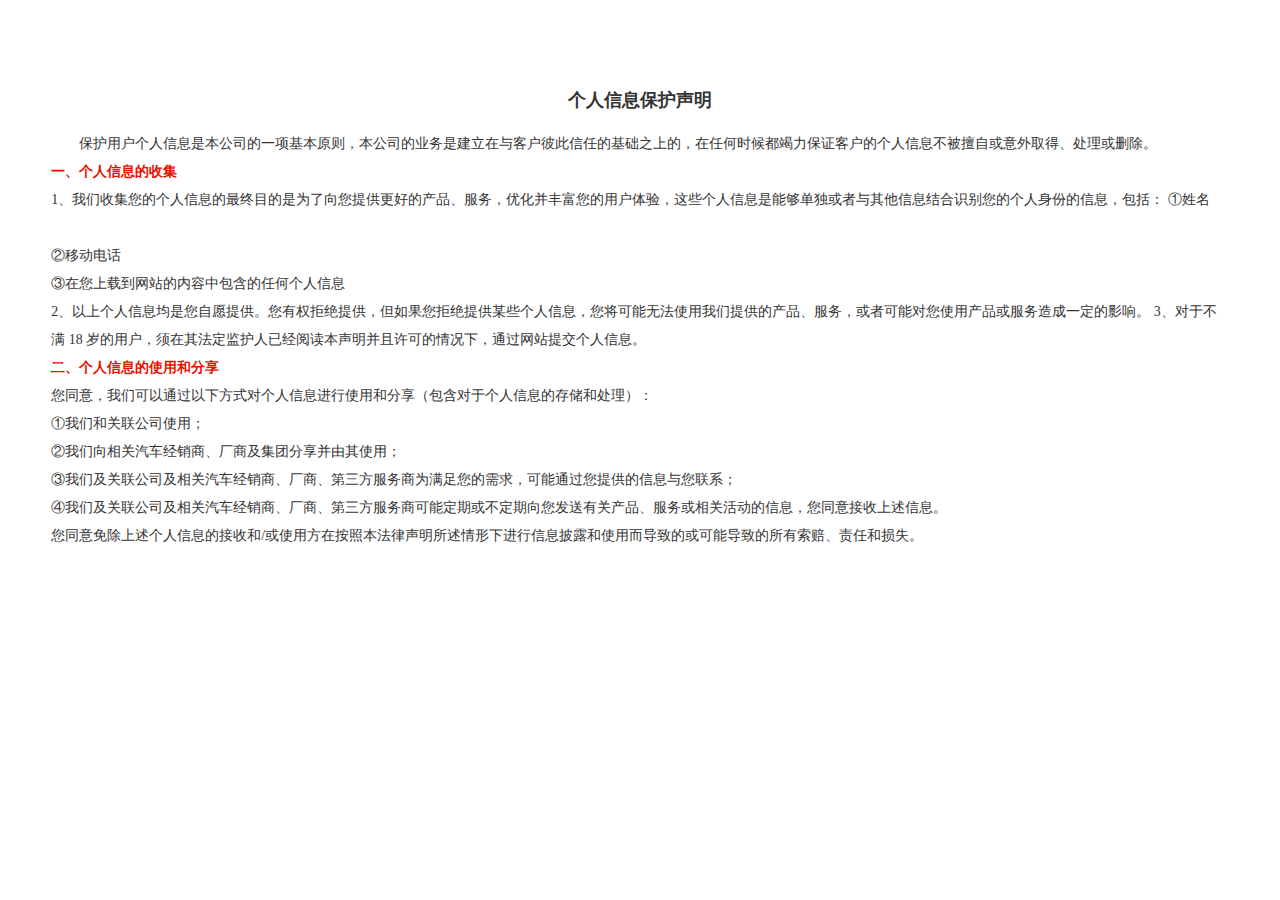
<file: src/main/resources/public/aggrement.html>
<!doctype html>
<html>
<head>
    <meta http-equiv="Content-Type" content="text/html; charset=utf-8" />
    <meta http-equiv="Cache-Control" content="no-Cache" />
    <meta content="width=device-width, initial-scale=1.0, minimum-scale=1.0, maximum-scale=1.0,user-scalable=no" name="viewport" id="viewport" />
<title>无标题文档</title>
<style>
	*{margin:0px; padding:0px; text-decoration:none;}
	body,html,h1,h2,h3,h4,h5,h6,p,em,i,form,ul,li,dl,dt,dd,figure,sup,s,u{padding:0;margin:0;}
	h1,h2,h3,h4,h5,h6{ font-weight:normal;}
	body{font-family:"microsoft yahei";padding-bottom:30px; }
	html{font-size:14px; color:#333;}
    .term{width:92%; margin:3% auto; padding:2.5%; line-height:2.0; background-color:#FFF;}
	.term h2{ padding:1% 0; text-align:center;font-size:18px;font-weight:bold;}
	.orange{ color:#ea1100;}

</style>
<body>
    <div class="term">
        <h2>个人信息保护声明</h2>
        <p align="left" style=" text-indent:2rem;">保护用户个人信息是本公司的一项基本原则，本公司的业务是建立在与客户彼此信任的基础之上的，在任何时候都竭力保证客户的个人信息不被擅自或意外取得、处理或删除。</p>
        <p align="left"><strong class="orange">一、个人信息的收集</strong><br/>
            1、我们收集您的个人信息的最终目的是为了向您提供更好的产品、服务，优化并丰富您的用户体验，这些个人信息是能够单独或者与其他信息结合识别您的个人身份的信息，包括：
①姓名
　　<br/>②移动电话
　　<br/>③在您上载到网站的内容中包含的任何个人信息
<br/>2、以上个人信息均是您自愿提供。您有权拒绝提供，但如果您拒绝提供某些个人信息，您将可能无法使用我们提供的产品、服务，或者可能对您使用产品或服务造成一定的影响。
3、对于不满 18 岁的用户，须在其法定监护人已经阅读本声明并且许可的情况下，通过网站提交个人信息。</p>
<p align="left"><strong class="orange">二、个人信息的使用和分享</strong><br/>
            您同意，我们可以通过以下方式对个人信息进行使用和分享（包含对于个人信息的存储和处理）：
            <br/>①我们和关联公司使用；
<br/>②我们向相关汽车经销商、厂商及集团分享并由其使用；
<br/>③我们及关联公司及相关汽车经销商、厂商、第三方服务商为满足您的需求，可能通过您提供的信息与您联系；
<br/>④我们及关联公司及相关汽车经销商、厂商、第三方服务商可能定期或不定期向您发送有关产品、服务或相关活动的信息，您同意接收上述信息。
<br/>您同意免除上述个人信息的接收和/或使用方在按照本法律声明所述情形下进行信息披露和使用而导致的或可能导致的所有索赔、责任和损失。</p>
    </div>
</body>
</html>
</file>
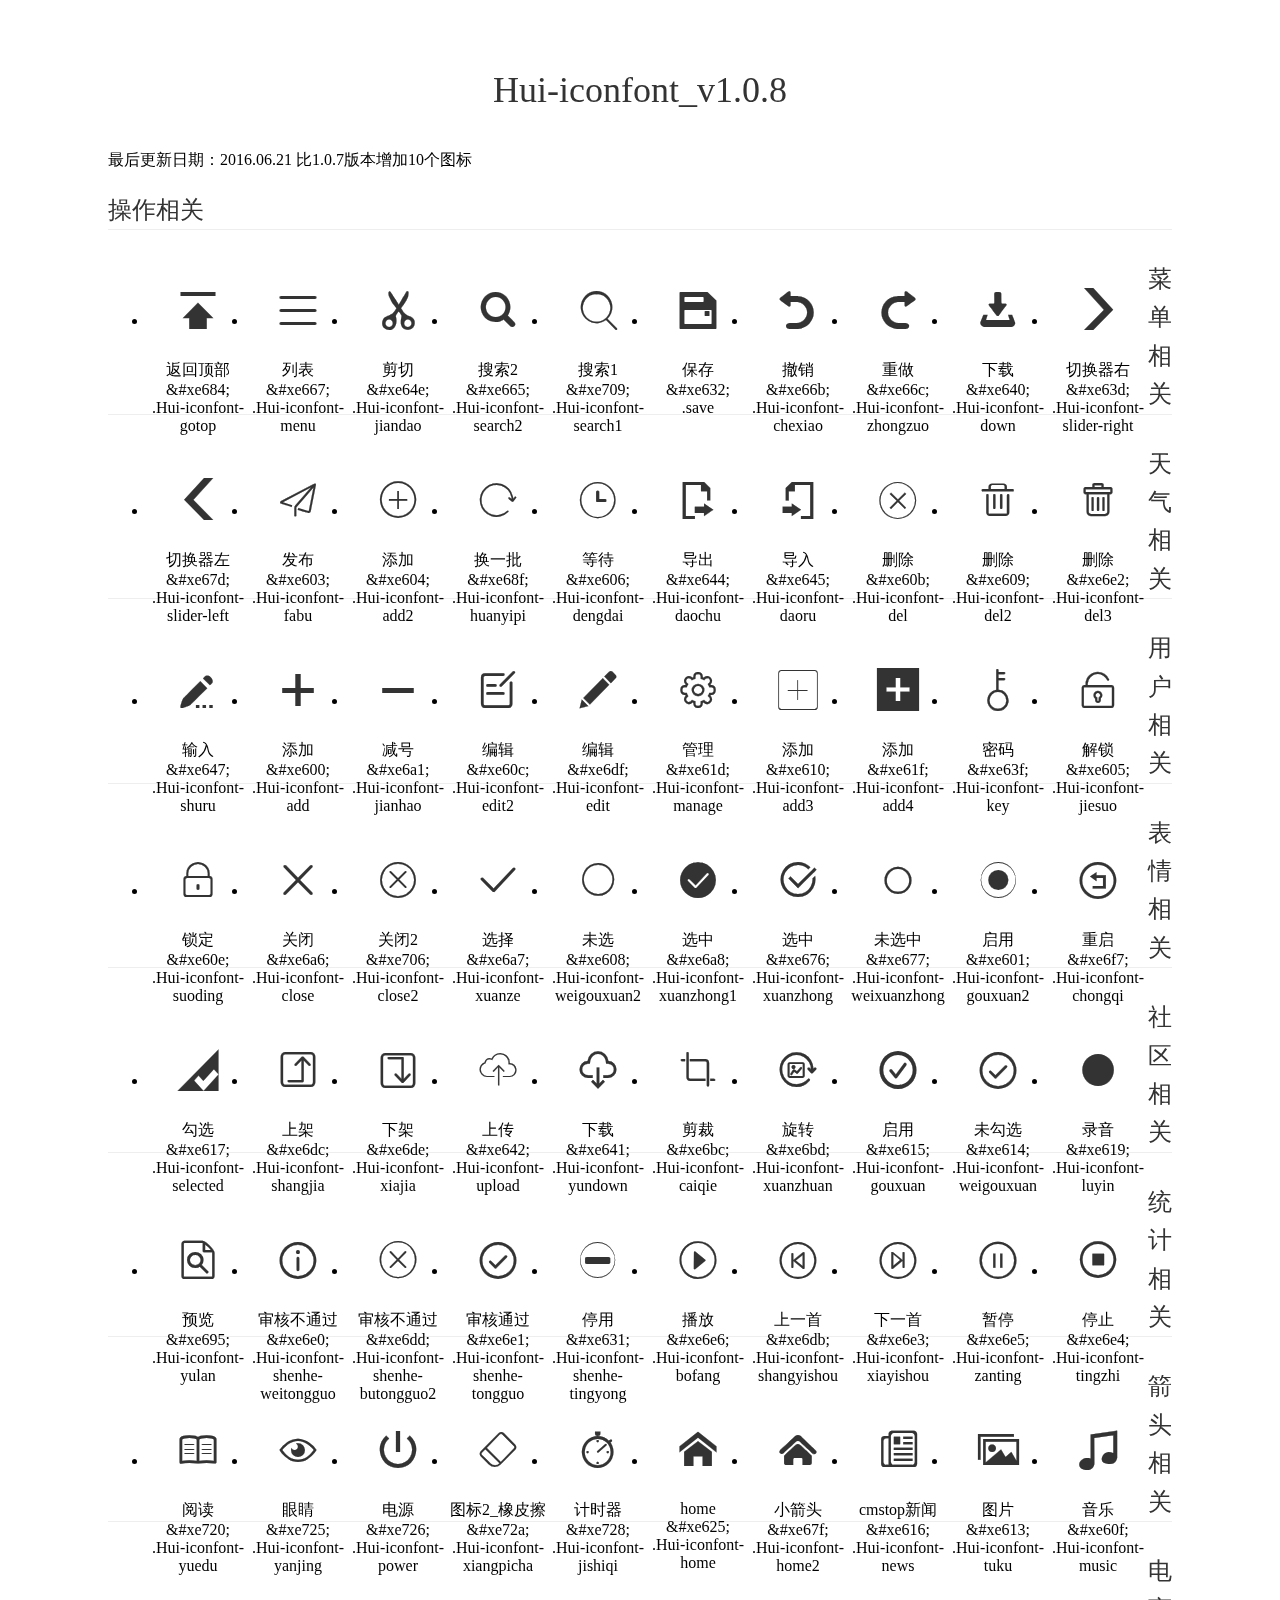
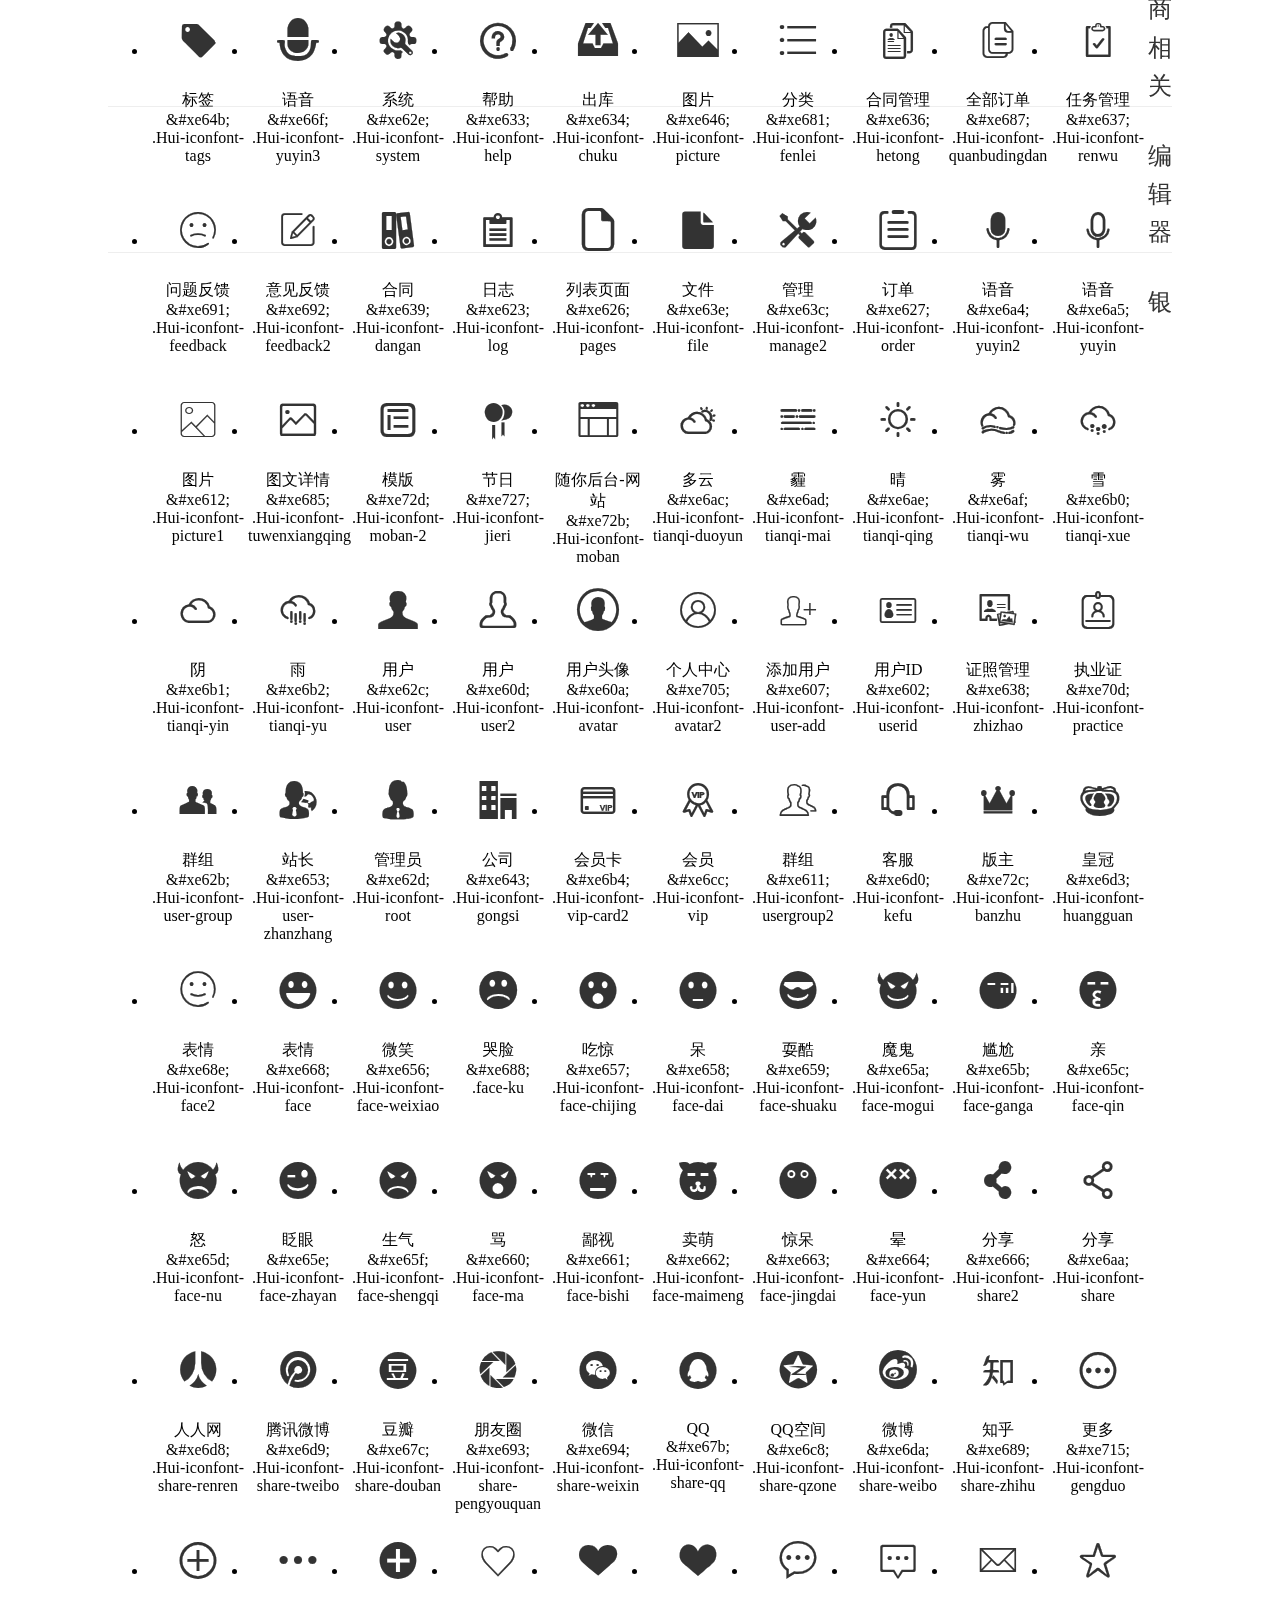
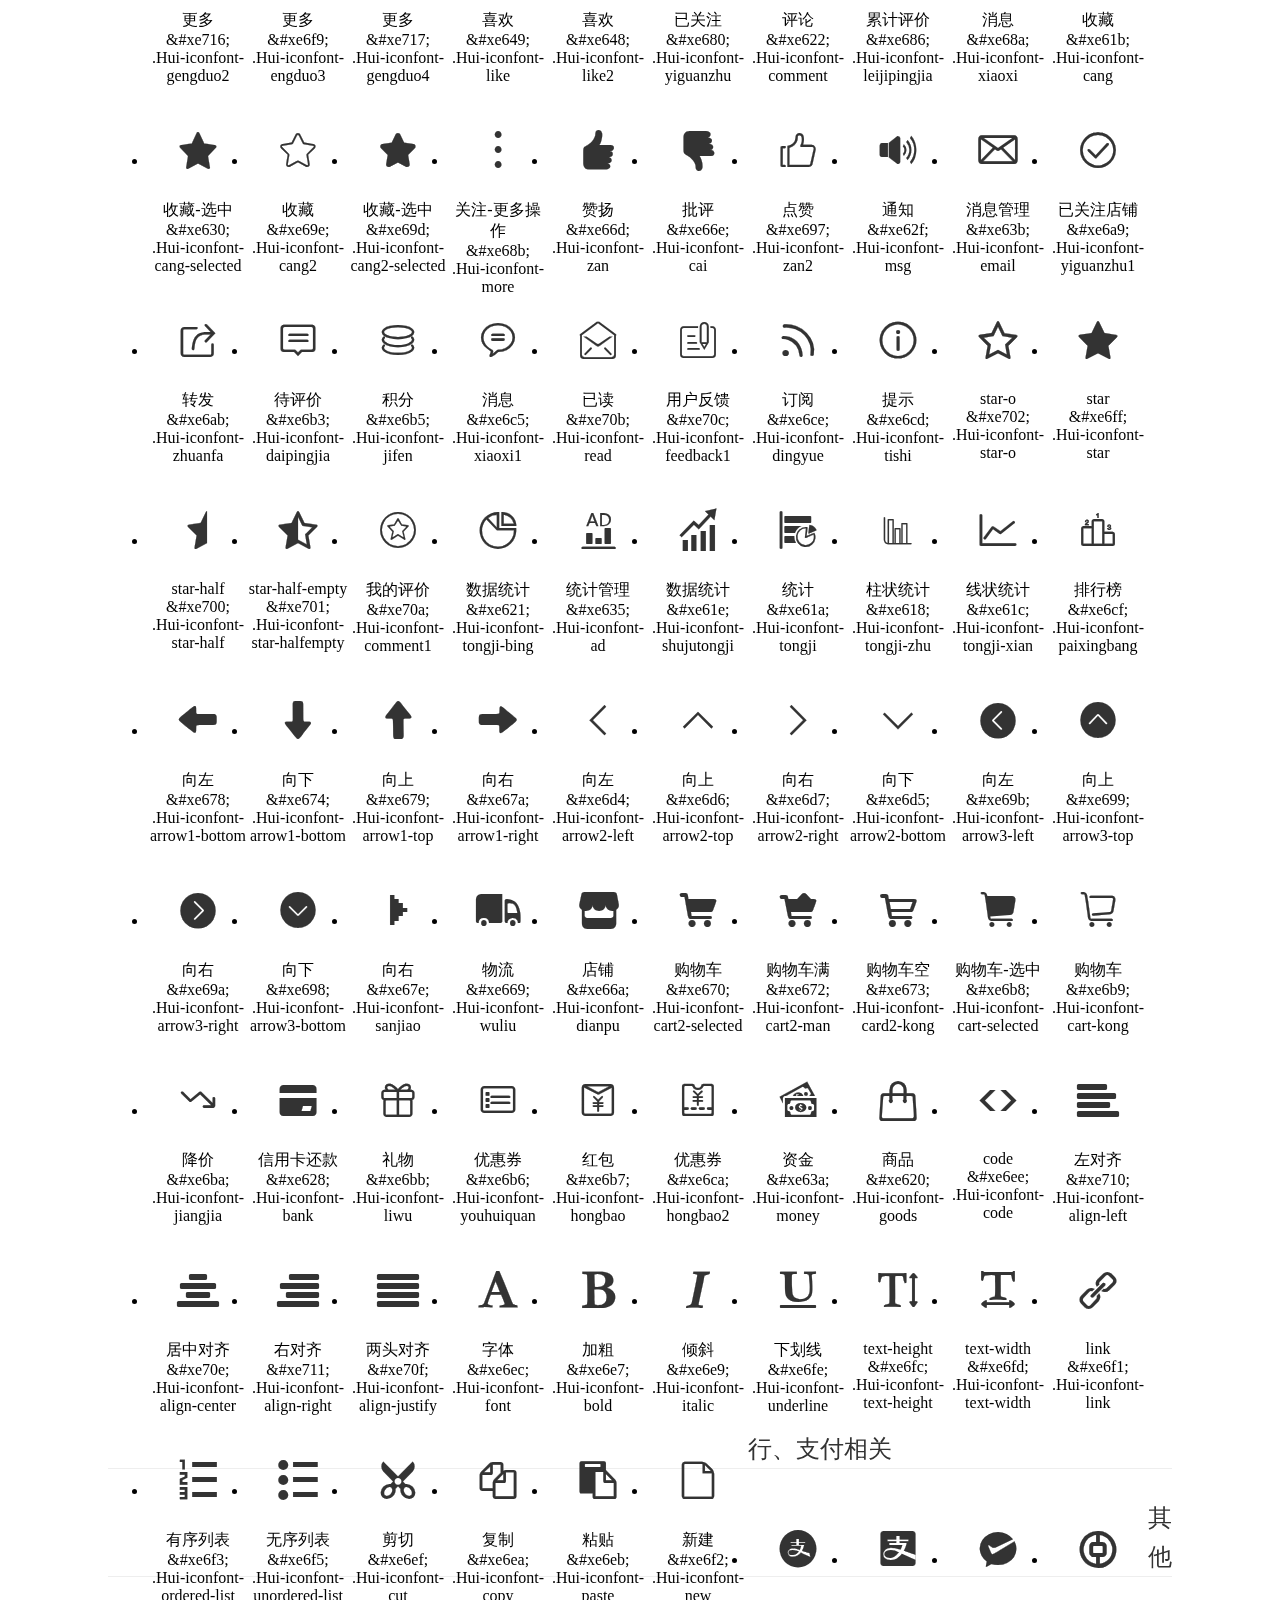
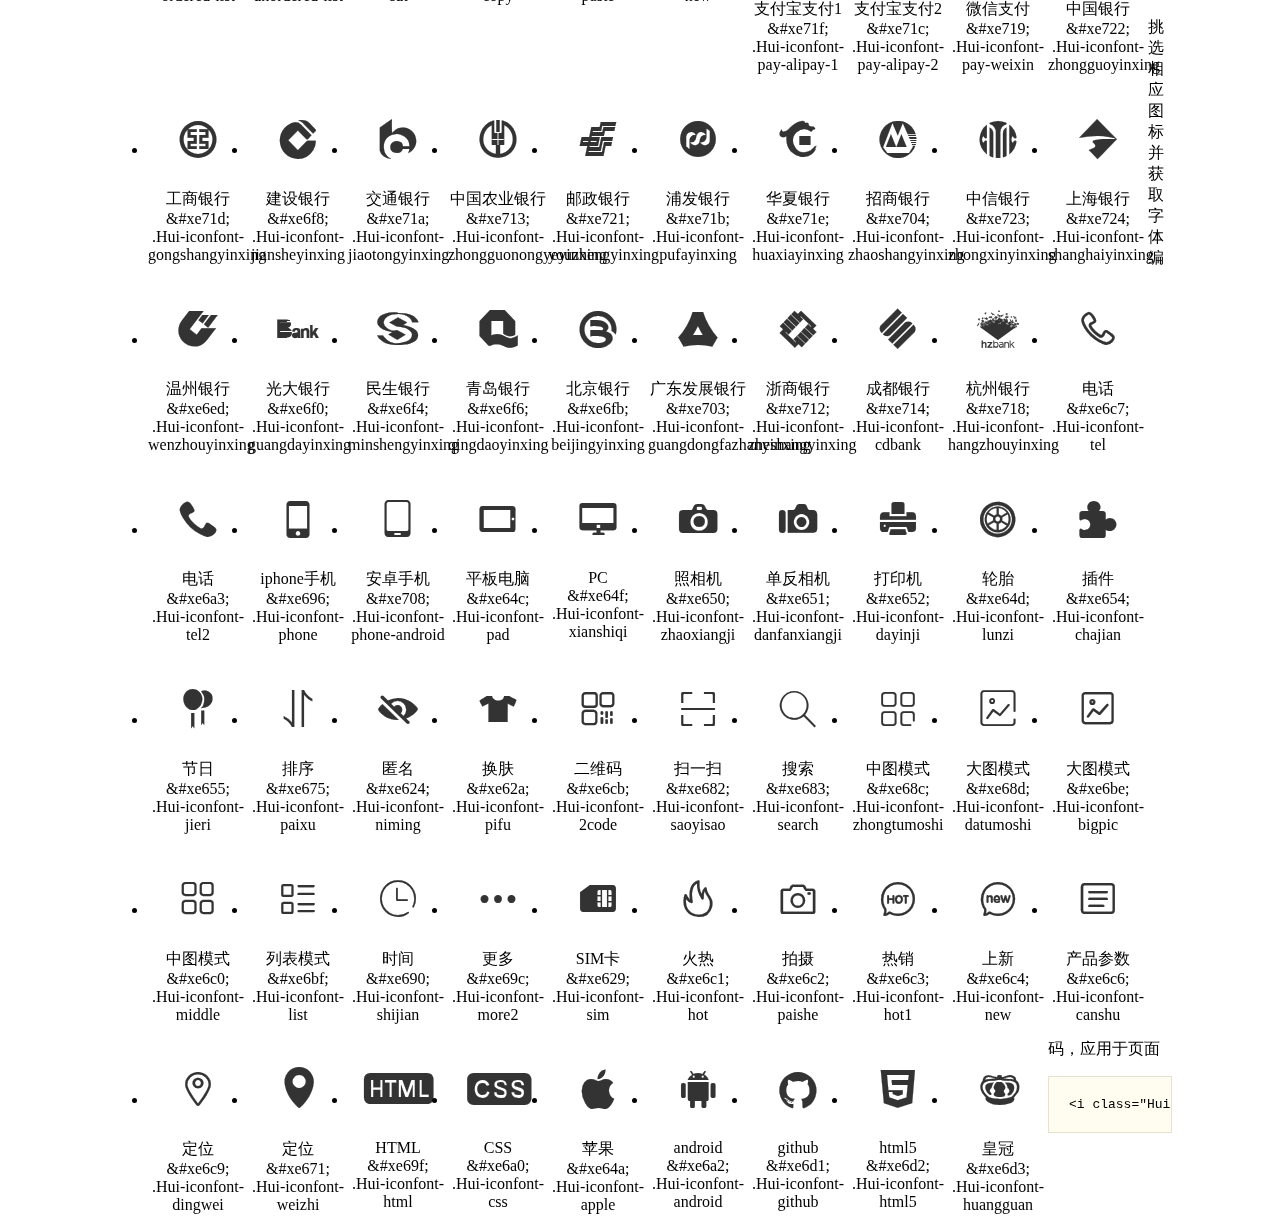
<file: src/main/resources/static/lib/Hui-iconfont/1.0.8/demo.html>
<!DOCTYPE html>
<html>
<head>
<meta charset="utf-8"/>
<title>Hui-iconfont_v1.0.8</title>
<link href="http://static.h-ui.net/h-ui/css/H-ui.min.css" rel="stylesheet" type="text/css" />
<link rel="stylesheet" href="iconfont.css">
<style type="text/css">
.main {padding: 30px 100px;}
.main h1{font-size:36px; line-height:1.6; color:#333; text-align:center;margin-bottom:30px; font-weight:normal}
.main h2{ font-size:24px;line-height:1.6;color:#333;margin-bottom:30px; border-bottom: 1px solid #eee; font-weight:normal}

.helps { margin-top: 40px}
.helps pre{padding: 20px;margin: 10px 0;border: solid 1px #e7e1cd;background-color: #fffdef;overflow: auto}
.icon_lists li{float: left;width: 100px;height: 190px;text-align: center}
.icon_lists .Hui-iconfont{font-size: 42px;line-height: 100px;margin: 10px 0;color: #333;-webkit-transition: font-size 0.25s ease-out 0s;-moz-transition: font-size 0.25s ease-out 0s;transition: font-size 0.25s ease-out 0s}
.icon_lists .Hui-iconfont:hover { font-size: 100px}
</style>
</head>
<body>
<div class="main">
	<h1>Hui-iconfont_v1.0.8</h1>
	<p class="text-c c-999">最后更新日期：2016.06.21  比1.0.7版本增加10个图标</p>
	
	<h2>操作相关</h2>
	<ul class="icon_lists cl">
		<li> <i class="icon Hui-iconfont">&#xe684;</i>
			<div class="name">返回顶部</div>
			<div class="code">&amp;#xe684;</div>
			<div class="fontclass">.Hui-iconfont-gotop</div>
		</li>
		<li><i class="icon Hui-iconfont">&#xe667;</i>
            <div class="name">列表</div>
            <div class="code">&amp;#xe667;</div>
            <div class="fontclass">.Hui-iconfont-menu</div>
        </li>
		<li> <i class="icon Hui-iconfont">&#xe64e;</i>
			<div class="name">剪切</div>
			<div class="code">&amp;#xe64e;</div>
			<div class="fontclass">.Hui-iconfont-jiandao</div>
		</li>
		<li> <i class="icon Hui-iconfont">&#xe665;</i>
			<div class="name">搜索2</div>
			<div class="code">&amp;#xe665;</div>
			<div class="fontclass">.Hui-iconfont-search2</div>
		</li>
		<li>
        	<i class="icon Hui-iconfont">&#xe709;</i>
            <div class="name">搜索1</div>
            <div class="code">&amp;#xe709;</div>
            <div class="fontclass">.Hui-iconfont-search1</div>
        </li>
		<li> <i class="icon Hui-iconfont">&#xe632;</i>
			<div class="name">保存</div>
			<div class="code">&amp;#xe632;</div>
			<div class="fontclass">.save</div>
		</li>
		<li> <i class="icon Hui-iconfont">&#xe66b;</i>
			<div class="name">撤销</div>
			<div class="code">&amp;#xe66b;</div>
			<div class="fontclass">.Hui-iconfont-chexiao</div>
		</li>
		<li> <i class="icon Hui-iconfont">&#xe66c;</i>
			<div class="name">重做</div>
			<div class="code">&amp;#xe66c;</div>
			<div class="fontclass">.Hui-iconfont-zhongzuo</div>
		</li>
		<li> <i class="icon Hui-iconfont">&#xe640;</i>
			<div class="name">下载</div>
			<div class="code">&amp;#xe640;</div>
			<div class="fontclass">.Hui-iconfont-down</div>
		</li>
		<li> <i class="icon Hui-iconfont">&#xe63d;</i>
			<div class="name">切换器右</div>
			<div class="code">&amp;#xe63d;</div>
			<div class="fontclass">.Hui-iconfont-slider-right</div>
		</li>
		<li> <i class="icon Hui-iconfont">&#xe67d;</i>
			<div class="name">切换器左</div>
			<div class="code">&amp;#xe67d;</div>
			<div class="fontclass">.Hui-iconfont-slider-left</div>
		</li>
		<li> <i class="icon Hui-iconfont">&#xe603;</i>
			<div class="name">发布</div>
			<div class="code">&amp;#xe603;</div>
			<div class="fontclass">.Hui-iconfont-fabu</div>
		</li>
		<li> <i class="icon Hui-iconfont">&#xe604;</i>
			<div class="name">添加</div>
			<div class="code">&amp;#xe604;</div>
			<div class="fontclass">.Hui-iconfont-add2</div>
		</li>
		<li> <i class="icon Hui-iconfont">&#xe68f;</i>
			<div class="name">换一批</div>
			<div class="code">&amp;#xe68f;</div>
			<div class="fontclass">.Hui-iconfont-huanyipi</div>
		</li>
		<li> <i class="icon Hui-iconfont">&#xe606;</i>
			<div class="name">等待</div>
			<div class="code">&amp;#xe606;</div>
			<div class="fontclass">.Hui-iconfont-dengdai</div>
		</li>
		<li> <i class="icon Hui-iconfont">&#xe644;</i>
			<div class="name">导出</div>
			<div class="code">&amp;#xe644;</div>
			<div class="fontclass">.Hui-iconfont-daochu</div>
		</li>
		<li> <i class="icon Hui-iconfont">&#xe645;</i>
			<div class="name">导入</div>
			<div class="code">&amp;#xe645;</div>
			<div class="fontclass">.Hui-iconfont-daoru</div>
		</li>
		<li> <i class="icon Hui-iconfont">&#xe60b;</i>
			<div class="name">删除</div>
			<div class="code">&amp;#xe60b;</div>
			<div class="fontclass">.Hui-iconfont-del</div>
		</li>
		<li> <i class="icon Hui-iconfont">&#xe609;</i>
			<div class="name">删除</div>
			<div class="code">&amp;#xe609;</div>
			<div class="fontclass">.Hui-iconfont-del2</div>
		</li>
		<li> <i class="icon Hui-iconfont">&#xe6e2;</i>
			<div class="name">删除</div>
			<div class="code">&amp;#xe6e2;</div>
			<div class="fontclass">.Hui-iconfont-del3</div>
		</li>
		<li> <i class="icon Hui-iconfont">&#xe647;</i>
			<div class="name">输入</div>
			<div class="code">&amp;#xe647;</div>
			<div class="fontclass">.Hui-iconfont-shuru</div>
		</li>
		<li> <i class="icon Hui-iconfont">&#xe600;</i>
			<div class="name">添加</div>
			<div class="code">&amp;#xe600;</div>
			<div class="fontclass">.Hui-iconfont-add</div>
		</li>
		<li> <i class="icon Hui-iconfont">&#xe6a1;</i>
			<div class="name">减号</div>
			<div class="code">&amp;#xe6a1;</div>
			<div class="fontclass">.Hui-iconfont-jianhao</div>
		</li>
		<li> <i class="icon Hui-iconfont">&#xe60c;</i>
			<div class="name">编辑</div>
			<div class="code">&amp;#xe60c;</div>
			<div class="fontclass">.Hui-iconfont-edit2</div>
		</li>
		<li> <i class="icon Hui-iconfont">&#xe6df;</i>
			<div class="name">编辑</div>
			<div class="code">&amp;#xe6df;</div>
			<div class="fontclass">.Hui-iconfont-edit</div>
		</li>
		<li> <i class="icon Hui-iconfont">&#xe61d;</i>
			<div class="name">管理</div>
			<div class="code">&amp;#xe61d;</div>
			<div class="fontclass">.Hui-iconfont-manage</div>
		</li>
		<li> <i class="icon Hui-iconfont">&#xe610;</i>
			<div class="name">添加</div>
			<div class="code">&amp;#xe610;</div>
			<div class="fontclass">.Hui-iconfont-add3</div>
		</li>
		<li> <i class="icon Hui-iconfont">&#xe61f;</i>
			<div class="name">添加</div>
			<div class="code">&amp;#xe61f;</div>
			<div class="fontclass">.Hui-iconfont-add4</div>
		</li>
		<li> <i class="icon Hui-iconfont">&#xe63f;</i>
			<div class="name">密码</div>
			<div class="code">&amp;#xe63f;</div>
			<div class="fontclass">.Hui-iconfont-key</div>
		</li>
		<li> <i class="icon Hui-iconfont">&#xe605;</i>
			<div class="name">解锁</div>
			<div class="code">&amp;#xe605;</div>
			<div class="fontclass">.Hui-iconfont-jiesuo</div>
		</li>
		<li> <i class="icon Hui-iconfont">&#xe60e;</i>
			<div class="name">锁定</div>
			<div class="code">&amp;#xe60e;</div>
			<div class="fontclass">.Hui-iconfont-suoding</div>
		</li>
		<li> <i class="icon Hui-iconfont">&#xe6a6;</i>
			<div class="name">关闭</div>
			<div class="code">&amp;#xe6a6;</div>
			<div class="fontclass">.Hui-iconfont-close</div>
		</li>
		<li>
        	<i class="icon Hui-iconfont">&#xe706;</i>
            <div class="name">关闭2</div>
            <div class="code">&amp;#xe706;</div>
            <div class="fontclass">.Hui-iconfont-close2</div>
        </li>
		<li> <i class="icon Hui-iconfont">&#xe6a7;</i>
			<div class="name">选择</div>
			<div class="code">&amp;#xe6a7;</div>
			<div class="fontclass">.Hui-iconfont-xuanze</div>
		</li>
		<li> <i class="icon Hui-iconfont">&#xe608;</i>
			<div class="name">未选</div>
			<div class="code">&amp;#xe608;</div>
			<div class="fontclass">.Hui-iconfont-weigouxuan2</div>
		</li>
		<li> <i class="icon Hui-iconfont">&#xe6a8;</i>
			<div class="name">选中</div>
			<div class="code">&amp;#xe6a8;</div>
			<div class="fontclass">.Hui-iconfont-xuanzhong1</div>
		</li>
		<li> <i class="icon Hui-iconfont">&#xe676;</i>
			<div class="name">选中</div>
			<div class="code">&amp;#xe676;</div>
			<div class="fontclass">.Hui-iconfont-xuanzhong</div>
		</li>
		<li> <i class="icon Hui-iconfont">&#xe677;</i>
			<div class="name">未选中</div>
			<div class="code">&amp;#xe677;</div>
			<div class="fontclass">.Hui-iconfont-weixuanzhong</div>
		</li>
		<li> <i class="icon Hui-iconfont">&#xe601;</i>
			<div class="name">启用</div>
			<div class="code">&amp;#xe601;</div>
			<div class="fontclass">.Hui-iconfont-gouxuan2</div>
		</li>
		<li> <i class="icon Hui-iconfont">&#xe6f7;</i>
			<div class="name">重启</div>
			<div class="code">&amp;#xe6f7;</div>
			<div class="fontclass">.Hui-iconfont-chongqi</div>
		</li>
		<li> <i class="icon Hui-iconfont">&#xe617;</i>
			<div class="name">勾选</div>
			<div class="code">&amp;#xe617;</div>
			<div class="fontclass">.Hui-iconfont-selected</div>
		</li>
		<li> <i class="icon Hui-iconfont">&#xe6dc;</i>
			<div class="name">上架</div>
			<div class="code">&amp;#xe6dc;</div>
			<div class="fontclass">.Hui-iconfont-shangjia</div>
		</li>
		<li> <i class="icon Hui-iconfont">&#xe6de;</i>
			<div class="name">下架</div>
			<div class="code">&amp;#xe6de;</div>
			<div class="fontclass">.Hui-iconfont-xiajia</div>
		</li>
		<li> <i class="icon Hui-iconfont">&#xe642;</i>
			<div class="name">上传</div>
			<div class="code">&amp;#xe642;</div>
			<div class="fontclass">.Hui-iconfont-upload</div>
		</li>
		<li> <i class="icon Hui-iconfont">&#xe641;</i>
			<div class="name">下载</div>
			<div class="code">&amp;#xe641;</div>
			<div class="fontclass">.Hui-iconfont-yundown</div>
		</li>
		<li> <i class="icon Hui-iconfont">&#xe6bc;</i>
			<div class="name">剪裁</div>
			<div class="code">&amp;#xe6bc;</div>
			<div class="fontclass">.Hui-iconfont-caiqie</div>
		</li>
		<li> <i class="icon Hui-iconfont">&#xe6bd;</i>
			<div class="name">旋转</div>
			<div class="code">&amp;#xe6bd;</div>
			<div class="fontclass">.Hui-iconfont-xuanzhuan</div>
		</li>
		<li> <i class="icon Hui-iconfont">&#xe615;</i>
			<div class="name">启用</div>
			<div class="code">&amp;#xe615;</div>
			<div class="fontclass">.Hui-iconfont-gouxuan</div>
		</li>
		<li> <i class="icon Hui-iconfont">&#xe6e1;</i>
			<div class="name">未勾选</div>
			<div class="code">&amp;#xe614;</div>
			<div class="fontclass">.Hui-iconfont-weigouxuan</div>
		</li>
		<li> <i class="icon Hui-iconfont">&#xe619;</i>
			<div class="name">录音</div>
			<div class="code">&amp;#xe619;</div>
			<div class="fontclass">.Hui-iconfont-luyin</div>
		</li>
		
		<li> <i class="icon Hui-iconfont">&#xe695;</i>
			<div class="name">预览</div>
			<div class="code">&amp;#xe695;</div>
			<div class="fontclass">.Hui-iconfont-yulan</div>
		</li>
		<li> <i class="icon Hui-iconfont">&#xe6e0;</i>
			<div class="name">审核不通过</div>
			<div class="code">&amp;#xe6e0;</div>
			<div class="fontclass">.Hui-iconfont-shenhe-weitongguo</div>
		</li>
		<li> <i class="icon Hui-iconfont">&#xe6dd;</i>
			<div class="name">审核不通过</div>
			<div class="code">&amp;#xe6dd;</div>
			<div class="fontclass">.Hui-iconfont-shenhe-butongguo2</div>
		</li>
		<li> <i class="icon Hui-iconfont">&#xe6e1;</i>
			<div class="name">审核通过</div>
			<div class="code">&amp;#xe6e1;</div>
			<div class="fontclass">.Hui-iconfont-shenhe-tongguo</div>
		</li>
		<li>
			<i class="icon Hui-iconfont">&#xe631;</i>
			<div class="name">停用</div>
			<div class="code">&amp;#xe631;</div>
			<div class="fontclass">.Hui-iconfont-shenhe-tingyong</div>
		</li>
		<li>
            <i class="icon Hui-iconfont">&#xe6e6;</i>
            <div class="name">播放</div>
            <div class="code">&amp;#xe6e6;</div>
            <div class="fontclass">.Hui-iconfont-bofang</div>
        </li>
        <li>
        	<i class="icon Hui-iconfont">&#xe6db;</i>
            <div class="name">上一首</div>
            <div class="code">&amp;#xe6db;</div>
            <div class="fontclass">.Hui-iconfont-shangyishou</div>
        </li>
        <li>
        	<i class="icon Hui-iconfont">&#xe6e3;</i>
            <div class="name">下一首</div>
            <div class="code">&amp;#xe6e3;</div>
            <div class="fontclass">.Hui-iconfont-xiayishou</div>
        </li>
        <li>
        	<i class="icon Hui-iconfont">&#xe6e5;</i>
            <div class="name">暂停</div>
            <div class="code">&amp;#xe6e5;</div>
            <div class="fontclass">.Hui-iconfont-zanting</div>
        </li>
        <li>
        	<i class="icon Hui-iconfont">&#xe6e4;</i>
            <div class="name">停止</div>
            <div class="code">&amp;#xe6e4;</div>
            <div class="fontclass">.Hui-iconfont-tingzhi</div>
        </li>
		<li>
			<i class="icon Hui-iconfont">&#xe720;</i>
			<div class="name">阅读</div>
			<div class="code">&amp;#xe720;</div>
			<div class="fontclass">.Hui-iconfont-yuedu</div>
		</li>
		<li>
			<i class="icon Hui-iconfont">&#xe725;</i>
			<div class="name">眼睛</div>
			<div class="code">&amp;#xe725;</div>
			<div class="fontclass">.Hui-iconfont-yanjing</div>
		</li>
		<li>
			<i class="icon Hui-iconfont">&#xe726;</i>
			<div class="name">电源</div>
			<div class="code">&amp;#xe726;</div>
			<div class="fontclass">.Hui-iconfont-power</div>
		</li>
		<li>
			<i class="icon Hui-iconfont">&#xe72a;</i>
			<div class="name">图标2_橡皮擦</div>
			<div class="code">&amp;#xe72a;</div>
			<div class="fontclass">.Hui-iconfont-xiangpicha</div>
		</li>
		<li>
			<i class="icon Hui-iconfont">&#xe728;</i>
			<div class="name">计时器</div>
			<div class="code">&amp;#xe728;</div>
			<div class="fontclass">.Hui-iconfont-jishiqi</div>
		</li>
		
	</ul>
	<h2>菜单相关</h2>
	<ul class="icon_lists cl">
		<li> <i class="icon Hui-iconfont">&#xe625;</i>
			<div class="name">home</div>
			<div class="code">&amp;#xe625;</div>
			<div class="fontclass">.Hui-iconfont-home</div>
		</li>
		<li> <i class="icon Hui-iconfont">&#xe67f;</i>
			<div class="name">小箭头</div>
			<div class="code">&amp;#xe67f;</div>
			<div class="fontclass">.Hui-iconfont-home2</div>
		</li>
		<li> <i class="icon Hui-iconfont">&#xe616;</i>
			<div class="name">cmstop新闻</div>
			<div class="code">&amp;#xe616;</div>
			<div class="fontclass">.Hui-iconfont-news</div>
		</li>
		<li> <i class="icon Hui-iconfont">&#xe613;</i>
			<div class="name">图片</div>
			<div class="code">&amp;#xe613;</div>
			<div class="fontclass">.Hui-iconfont-tuku</div>
		</li>
		<li> <i class="icon Hui-iconfont">&#xe60f;</i>
			<div class="name">音乐</div>
			<div class="code">&amp;#xe60f;</div>
			<div class="fontclass">.Hui-iconfont-music</div>
		</li>
		<li> <i class="icon Hui-iconfont">&#xe64b;</i>
			<div class="name">标签</div>
			<div class="code">&amp;#xe64b;</div>
			<div class="fontclass">.Hui-iconfont-tags</div>
		</li>
		<li> <i class="icon Hui-iconfont">&#xe66f;</i>
			<div class="name">语音</div>
			<div class="code">&amp;#xe66f;</div>
			<div class="fontclass">.Hui-iconfont-yuyin3</div>
		</li>
		<li> <i class="icon Hui-iconfont">&#xe62e;</i>
			<div class="name">系统</div>
			<div class="code">&amp;#xe62e;</div>
			<div class="fontclass">.Hui-iconfont-system</div>
		</li>
		<li> <i class="icon Hui-iconfont">&#xe633;</i>
			<div class="name">帮助</div>
			<div class="code">&amp;#xe633;</div>
			<div class="fontclass">.Hui-iconfont-help</div>
		</li>
		<li> <i class="icon Hui-iconfont">&#xe634;</i>
			<div class="name">出库</div>
			<div class="code">&amp;#xe634;</div>
			<div class="fontclass">.Hui-iconfont-chuku</div>
		</li>
		<li> <i class="icon Hui-iconfont">&#xe646;</i>
			<div class="name">图片</div>
			<div class="code">&amp;#xe646;</div>
			<div class="fontclass">.Hui-iconfont-picture</div>
		</li>
		<li> <i class="icon Hui-iconfont">&#xe681;</i>
			<div class="name">分类</div>
			<div class="code">&amp;#xe681;</div>
			<div class="fontclass">.Hui-iconfont-fenlei</div>
		</li>
		<li> <i class="icon Hui-iconfont">&#xe636;</i>
			<div class="name">合同管理</div>
			<div class="code">&amp;#xe636;</div>
			<div class="fontclass">.Hui-iconfont-hetong</div>
		</li>
		<li> <i class="icon Hui-iconfont">&#xe687;</i>
			<div class="name">全部订单</div>
			<div class="code">&amp;#xe687;</div>
			<div class="fontclass">.Hui-iconfont-quanbudingdan</div>
		</li>
		<li> <i class="icon Hui-iconfont">&#xe637;</i>
			<div class="name">任务管理</div>
			<div class="code">&amp;#xe637;</div>
			<div class="fontclass">.Hui-iconfont-renwu</div>
		</li>
		<li> <i class="icon Hui-iconfont">&#xe691;</i>
			<div class="name">问题反馈</div>
			<div class="code">&amp;#xe691;</div>
			<div class="fontclass">.Hui-iconfont-feedback</div>
		</li>
		<li> <i class="icon Hui-iconfont">&#xe692;</i>
			<div class="name">意见反馈</div>
			<div class="code">&amp;#xe692;</div>
			<div class="fontclass">.Hui-iconfont-feedback2</div>
		</li>
		<li> <i class="icon Hui-iconfont">&#xe639;</i>
			<div class="name">合同</div>
			<div class="code">&amp;#xe639;</div>
			<div class="fontclass">.Hui-iconfont-dangan</div>
		</li>
		<li> <i class="icon Hui-iconfont">&#xe623;</i>
			<div class="name">日志</div>
			<div class="code">&amp;#xe623;</div>
			<div class="fontclass">.Hui-iconfont-log</div>
		</li>
		<li> <i class="icon Hui-iconfont">&#xe626;</i>
			<div class="name">列表页面</div>
			<div class="code">&amp;#xe626;</div>
			<div class="fontclass">.Hui-iconfont-pages</div>
		</li>
		<li> <i class="icon Hui-iconfont">&#xe63e;</i>
			<div class="name">文件</div>
			<div class="code">&amp;#xe63e;</div>
			<div class="fontclass">.Hui-iconfont-file</div>
		</li>
		<li> <i class="icon Hui-iconfont">&#xe63c;</i>
			<div class="name">管理</div>
			<div class="code">&amp;#xe63c;</div>
			<div class="fontclass">.Hui-iconfont-manage2</div>
		</li>
		<li> <i class="icon Hui-iconfont">&#xe627;</i>
			<div class="name">订单</div>
			<div class="code">&amp;#xe627;</div>
			<div class="fontclass">.Hui-iconfont-order</div>
		</li>
		<li> <i class="icon Hui-iconfont">&#xe6a4;</i>
			<div class="name">语音</div>
			<div class="code">&amp;#xe6a4;</div>
			<div class="fontclass">.Hui-iconfont-yuyin2</div>
		</li>
		<li> <i class="icon Hui-iconfont">&#xe6a5;</i>
			<div class="name">语音</div>
			<div class="code">&amp;#xe6a5;</div>
			<div class="fontclass">.Hui-iconfont-yuyin</div>
		</li>
		<li> <i class="icon Hui-iconfont">&#xe612;</i>
			<div class="name">图片</div>
			<div class="code">&amp;#xe612;</div>
			<div class="fontclass">.Hui-iconfont-picture1</div>
		</li>
		<li> <i class="icon Hui-iconfont">&#xe685;</i>
			<div class="name">图文详情</div>
			<div class="code">&amp;#xe685;</div>
			<div class="fontclass">.Hui-iconfont-tuwenxiangqing</div>
		</li>
		<li>
			<i class="icon Hui-iconfont">&#xe72d;</i>
			<div class="name">模版</div>
			<div class="code">&amp;#xe72d;</div>
			<div class="fontclass">.Hui-iconfont-moban-2</div>
		</li>
		<li>
			<i class="icon Hui-iconfont">&#xe727;</i>
			<div class="name">节日</div>
			<div class="code">&amp;#xe727;</div>
			<div class="fontclass">.Hui-iconfont-jieri</div>
		</li>
		<li>
			<i class="icon Hui-iconfont">&#xe72b;</i>
			<div class="name">随你后台-网站</div>
			<div class="code">&amp;#xe72b;</div>
			<div class="fontclass">.Hui-iconfont-moban</div>
		</li>
	</ul>
	<h2>天气相关</h2>
	<ul class="icon_lists cl">
		<li> <i class="icon Hui-iconfont">&#xe6ac;</i>
			<div class="name">多云</div>
			<div class="code">&amp;#xe6ac;</div>
			<div class="fontclass">.Hui-iconfont-tianqi-duoyun</div>
		</li>
		<li> <i class="icon Hui-iconfont">&#xe6ad;</i>
			<div class="name">霾</div>
			<div class="code">&amp;#xe6ad;</div>
			<div class="fontclass">.Hui-iconfont-tianqi-mai</div>
		</li>
		<li> <i class="icon Hui-iconfont">&#xe6ae;</i>
			<div class="name">晴</div>
			<div class="code">&amp;#xe6ae;</div>
			<div class="fontclass">.Hui-iconfont-tianqi-qing</div>
		</li>
		<li> <i class="icon Hui-iconfont">&#xe6af;</i>
			<div class="name">雾</div>
			<div class="code">&amp;#xe6af;</div>
			<div class="fontclass">.Hui-iconfont-tianqi-wu</div>
		</li>
		<li> <i class="icon Hui-iconfont">&#xe6b0;</i>
			<div class="name">雪</div>
			<div class="code">&amp;#xe6b0;</div>
			<div class="fontclass">.Hui-iconfont-tianqi-xue</div>
		</li>
		<li> <i class="icon Hui-iconfont">&#xe6b1;</i>
			<div class="name">阴</div>
			<div class="code">&amp;#xe6b1;</div>
			<div class="fontclass">.Hui-iconfont-tianqi-yin</div>
		</li>
		<li> <i class="icon Hui-iconfont">&#xe6b2;</i>
			<div class="name">雨</div>
			<div class="code">&amp;#xe6b2;</div>
			<div class="fontclass">.Hui-iconfont-tianqi-yu</div>
		</li>
	</ul>
	<h2>用户相关</h2>
	<ul class="icon_lists cl">
		<li> <i class="icon Hui-iconfont">&#xe62c;</i>
			<div class="name">用户</div>
			<div class="code">&amp;#xe62c;</div>
			<div class="fontclass">.Hui-iconfont-user</div>
		</li>
		<li> <i class="icon Hui-iconfont">&#xe60d;</i>
			<div class="name">用户</div>
			<div class="code">&amp;#xe60d;</div>
			<div class="fontclass">.Hui-iconfont-user2</div>
		</li>
		<li> <i class="icon Hui-iconfont">&#xe60a;</i>
			<div class="name">用户头像</div>
			<div class="code">&amp;#xe60a;</div>
			<div class="fontclass">.Hui-iconfont-avatar</div>
		</li>
		<li>
        	<i class="icon Hui-iconfont">&#xe705;</i>
            <div class="name">个人中心</div>
            <div class="code">&amp;#xe705;</div>
            <div class="fontclass">.Hui-iconfont-avatar2</div>
        </li>
		<li> <i class="icon Hui-iconfont">&#xe607;</i>
			<div class="name">添加用户</div>
			<div class="code">&amp;#xe607;</div>
			<div class="fontclass">.Hui-iconfont-user-add</div>
		</li>
		<li> <i class="icon Hui-iconfont">&#xe602;</i>
			<div class="name">用户ID</div>
			<div class="code">&amp;#xe602;</div>
			<div class="fontclass">.Hui-iconfont-userid</div>
		</li>
		<li> <i class="icon Hui-iconfont">&#xe638;</i>
			<div class="name">证照管理</div>
			<div class="code">&amp;#xe638;</div>
			<div class="fontclass">.Hui-iconfont-zhizhao</div>
		</li>
		<li>
        	<i class="icon Hui-iconfont">&#xe70d;</i>
            <div class="name">执业证</div>
            <div class="code">&amp;#xe70d;</div>
            <div class="fontclass">.Hui-iconfont-practice</div>
        </li>
		<li> <i class="icon Hui-iconfont">&#xe62b;</i>
			<div class="name">群组</div>
			<div class="code">&amp;#xe62b;</div>
			<div class="fontclass">.Hui-iconfont-user-group</div>
		</li>
		<li> <i class="icon Hui-iconfont">&#xe653;</i>
			<div class="name">站长</div>
			<div class="code">&amp;#xe653;</div>
			<div class="fontclass">.Hui-iconfont-user-zhanzhang</div>
		</li>
		<li> <i class="icon Hui-iconfont">&#xe62d;</i>
			<div class="name">管理员</div>
			<div class="code">&amp;#xe62d;</div>
			<div class="fontclass">.Hui-iconfont-root</div>
		</li>
		<li> <i class="icon Hui-iconfont">&#xe643;</i>
			<div class="name">公司</div>
			<div class="code">&amp;#xe643;</div>
			<div class="fontclass">.Hui-iconfont-gongsi</div>
		</li>
		<li> <i class="icon Hui-iconfont">&#xe6b4;</i>
			<div class="name">会员卡</div>
			<div class="code">&amp;#xe6b4;</div>
			<div class="fontclass">.Hui-iconfont-vip-card2</div>
		</li>
		<li> <i class="icon Hui-iconfont">&#xe6cc;</i>
			<div class="name">会员</div>
			<div class="code">&amp;#xe6cc;</div>
			<div class="fontclass">.Hui-iconfont-vip</div>
		</li>
		<li> <i class="icon Hui-iconfont">&#xe611;</i>
			<div class="name">群组</div>
			<div class="code">&amp;#xe611;</div>
			<div class="fontclass">.Hui-iconfont-usergroup2</div>
		</li>
		<li> <i class="icon Hui-iconfont">&#xe6d0;</i>
			<div class="name">客服</div>
			<div class="code">&amp;#xe6d0;</div>
			<div class="fontclass">.Hui-iconfont-kefu</div>
		</li>
		<li>
			<i class="icon Hui-iconfont">&#xe72c;</i>
			<div class="name">版主</div>
			<div class="code">&amp;#xe72c;</div>
			<div class="fontclass">.Hui-iconfont-banzhu</div>
		</li>
		<li>
			<i class="icon Hui-iconfont">&#xe6d3;</i>
			<div class="name">皇冠</div>
			<div class="code">&amp;#xe6d3;</div>
			<div class="fontclass">.Hui-iconfont-huangguan</div>
		</li>
	</ul>
	<h2>表情相关</h2>
	<ul class="icon_lists cl">
		<li> <i class="icon Hui-iconfont">&#xe68e;</i>
			<div class="name">表情</div>
			<div class="code">&amp;#xe68e;</div>
			<div class="fontclass">.Hui-iconfont-face2</div>
		</li>
		<li> <i class="icon Hui-iconfont">&#xe668;</i>
			<div class="name">表情</div>
			<div class="code">&amp;#xe668;</div>
			<div class="fontclass">.Hui-iconfont-face</div>
		</li>
		<li> <i class="icon Hui-iconfont">&#xe656;</i>
			<div class="name">微笑</div>
			<div class="code">&amp;#xe656;</div>
			<div class="fontclass">.Hui-iconfont-face-weixiao</div>
		</li>
		<li> <i class="icon Hui-iconfont">&#xe688;</i>
			<div class="name">哭脸</div>
			<div class="code">&amp;#xe688;</div>
			<div class="fontclass">.face-ku</div>
		</li>
		<li> <i class="icon Hui-iconfont">&#xe657;</i>
			<div class="name">吃惊</div>
			<div class="code">&amp;#xe657;</div>
			<div class="fontclass">.Hui-iconfont-face-chijing</div>
		</li>
		<li> <i class="icon Hui-iconfont">&#xe658;</i>
			<div class="name">呆</div>
			<div class="code">&amp;#xe658;</div>
			<div class="fontclass">.Hui-iconfont-face-dai</div>
		</li>
		<li> <i class="icon Hui-iconfont">&#xe659;</i>
			<div class="name">耍酷</div>
			<div class="code">&amp;#xe659;</div>
			<div class="fontclass">.Hui-iconfont-face-shuaku</div>
		</li>
		<li> <i class="icon Hui-iconfont">&#xe65a;</i>
			<div class="name">魔鬼</div>
			<div class="code">&amp;#xe65a;</div>
			<div class="fontclass">.Hui-iconfont-face-mogui</div>
		</li>
		<li> <i class="icon Hui-iconfont">&#xe65b;</i>
			<div class="name">尴尬</div>
			<div class="code">&amp;#xe65b;</div>
			<div class="fontclass">.Hui-iconfont-face-ganga</div>
		</li>
		<li> <i class="icon Hui-iconfont">&#xe65c;</i>
			<div class="name">亲</div>
			<div class="code">&amp;#xe65c;</div>
			<div class="fontclass">.Hui-iconfont-face-qin</div>
		</li>
		<li> <i class="icon Hui-iconfont">&#xe65d;</i>
			<div class="name">怒</div>
			<div class="code">&amp;#xe65d;</div>
			<div class="fontclass">.Hui-iconfont-face-nu</div>
		</li>
		<li> <i class="icon Hui-iconfont">&#xe65e;</i>
			<div class="name">眨眼</div>
			<div class="code">&amp;#xe65e;</div>
			<div class="fontclass">.Hui-iconfont-face-zhayan</div>
		</li>
		<li> <i class="icon Hui-iconfont">&#xe65f;</i>
			<div class="name">生气</div>
			<div class="code">&amp;#xe65f;</div>
			<div class="fontclass">.Hui-iconfont-face-shengqi</div>
		</li>
		<li> <i class="icon Hui-iconfont">&#xe660;</i>
			<div class="name">骂</div>
			<div class="code">&amp;#xe660;</div>
			<div class="fontclass">.Hui-iconfont-face-ma</div>
		</li>
		<li> <i class="icon Hui-iconfont">&#xe661;</i>
			<div class="name">鄙视</div>
			<div class="code">&amp;#xe661;</div>
			<div class="fontclass">.Hui-iconfont-face-bishi</div>
		</li>
		<li> <i class="icon Hui-iconfont">&#xe662;</i>
			<div class="name">卖萌</div>
			<div class="code">&amp;#xe662;</div>
			<div class="fontclass">.Hui-iconfont-face-maimeng</div>
		</li>
		<li> <i class="icon Hui-iconfont">&#xe663;</i>
			<div class="name">惊呆</div>
			<div class="code">&amp;#xe663;</div>
			<div class="fontclass">.Hui-iconfont-face-jingdai</div>
		</li>
		<li> <i class="icon Hui-iconfont">&#xe664;</i>
			<div class="name">晕</div>
			<div class="code">&amp;#xe664;</div>
			<div class="fontclass">.Hui-iconfont-face-yun</div>
		</li>
	</ul>
	<h2>社区相关</h2>
	<ul class="icon_lists cl">
		<li> <i class="icon Hui-iconfont">&#xe666;</i>
			<div class="name">分享</div>
			<div class="code">&amp;#xe666;</div>
			<div class="fontclass">.Hui-iconfont-share2</div>
		</li>
		<li> <i class="icon Hui-iconfont">&#xe6aa;</i>
			<div class="name">分享</div>
			<div class="code">&amp;#xe6aa;</div>
			<div class="fontclass">.Hui-iconfont-share</div>
		</li>
		<li> <i class="icon Hui-iconfont">&#xe6d8;</i>
			<div class="name">人人网</div>
			<div class="code">&amp;#xe6d8;</div>
			<div class="fontclass">.Hui-iconfont-share-renren</div>
		</li>
		<li> <i class="icon Hui-iconfont">&#xe6d9;</i>
			<div class="name">腾讯微博</div>
			<div class="code">&amp;#xe6d9;</div>
			<div class="fontclass">.Hui-iconfont-share-tweibo</div>
		</li>
		<li>
			<i class="icon Hui-iconfont">&#xe67c;</i>
			<div class="name">豆瓣</div>
			<div class="code">&amp;#xe67c;</div>
			<div class="fontclass">.Hui-iconfont-share-douban</div>
		</li>
		<li>
			<i class="icon Hui-iconfont">&#xe693;</i>
			<div class="name">朋友圈</div>
			<div class="code">&amp;#xe693;</div>
			<div class="fontclass">.Hui-iconfont-share-pengyouquan</div>
		</li>
		<li>
			<i class="icon Hui-iconfont">&#xe694;</i>
			<div class="name">微信</div>
			<div class="code">&amp;#xe694;</div>
			<div class="fontclass">.Hui-iconfont-share-weixin</div>
		</li>
		<li>
			<i class="icon Hui-iconfont">&#xe67b;</i>
			<div class="name">QQ</div>
			<div class="code">&amp;#xe67b;</div>
			<div class="fontclass">.Hui-iconfont-share-qq</div>
		</li>
		<li>
			<i class="icon Hui-iconfont">&#xe6c8;</i>
			<div class="name">QQ空间</div>
			<div class="code">&amp;#xe6c8;</div>
			<div class="fontclass">.Hui-iconfont-share-qzone</div>
		</li>
		<li>
			<i class="icon Hui-iconfont">&#xe6da;</i>
			<div class="name">微博</div>
			<div class="code">&amp;#xe6da;</div>
			<div class="fontclass">.Hui-iconfont-share-weibo</div>
		</li>
			<li> <i class="icon Hui-iconfont">&#xe689;</i>
			<div class="name">知乎</div>
			<div class="code">&amp;#xe689;</div>
			<div class="fontclass">.Hui-iconfont-share-zhihu</div>
		</li>
		<li>
			<i class="icon Hui-iconfont">&#xe715;</i>
			<div class="name">更多</div>
			<div class="code">&amp;#xe715;</div>
			<div class="fontclass">.Hui-iconfont-gengduo</div>
		</li>
		<li>
        	<i class="icon Hui-iconfont">&#xe716;</i>
            <div class="name">更多</div>
            <div class="code">&amp;#xe716;</div>
            <div class="fontclass">.Hui-iconfont-gengduo2</div>
        </li>
		<li>
        	<i class="icon Hui-iconfont">&#xe6f9;</i>
            <div class="name">更多</div>
            <div class="code">&amp;#xe6f9;</div>
            <div class="fontclass">.Hui-iconfont-engduo3</div>
        </li>
         <li>
        	<i class="icon Hui-iconfont">&#xe717;</i>
            <div class="name">更多</div>
            <div class="code">&amp;#xe717;</div>
            <div class="fontclass">.Hui-iconfont-gengduo4</div>
        </li>
		<li> <i class="icon Hui-iconfont">&#xe649;</i>
			<div class="name">喜欢</div>
			<div class="code">&amp;#xe649;</div>
			<div class="fontclass">.Hui-iconfont-like</div>
		</li>
		<li> <i class="icon Hui-iconfont">&#xe648;</i>
			<div class="name">喜欢</div>
			<div class="code">&amp;#xe648;</div>
			<div class="fontclass">.Hui-iconfont-like2</div>
		</li>
		<li> <i class="icon Hui-iconfont">&#xe680;</i>
			<div class="name">已关注</div>
			<div class="code">&amp;#xe680;</div>
			<div class="fontclass">.Hui-iconfont-yiguanzhu</div>
		</li>
		<li> <i class="icon Hui-iconfont">&#xe622;</i>
			<div class="name">评论</div>
			<div class="code">&amp;#xe622;</div>
			<div class="fontclass">.Hui-iconfont-comment</div>
		</li>
		<li> <i class="icon Hui-iconfont">&#xe686;</i>
			<div class="name">累计评价</div>
			<div class="code">&amp;#xe686;</div>
			<div class="fontclass">.Hui-iconfont-leijipingjia</div>
		</li>
		<li> <i class="icon Hui-iconfont">&#xe68a;</i>
			<div class="name">消息</div>
			<div class="code">&amp;#xe68a;</div>
			<div class="fontclass">.Hui-iconfont-xiaoxi</div>
		</li>
		<li> <i class="icon Hui-iconfont">&#xe61b;</i>
			<div class="name">收藏</div>
			<div class="code">&amp;#xe61b;</div>
			<div class="fontclass">.Hui-iconfont-cang</div>
		</li>
		<li> <i class="icon Hui-iconfont">&#xe630;</i>
			<div class="name">收藏-选中</div>
			<div class="code">&amp;#xe630;</div>
			<div class="fontclass">.Hui-iconfont-cang-selected</div>
		</li>
		<li> <i class="icon Hui-iconfont">&#xe69e;</i>
			<div class="name">收藏</div>
			<div class="code">&amp;#xe69e;</div>
			<div class="fontclass">.Hui-iconfont-cang2</div>
		</li>
		<li> <i class="icon Hui-iconfont">&#xe69d;</i>
			<div class="name">收藏-选中</div>
			<div class="code">&amp;#xe69d;</div>
			<div class="fontclass">.Hui-iconfont-cang2-selected</div>
		</li>
		<li> <i class="icon Hui-iconfont">&#xe68b;</i>
			<div class="name">关注-更多操作</div>
			<div class="code">&amp;#xe68b;</div>
			<div class="fontclass">.Hui-iconfont-more</div>
		</li>
		<li> <i class="icon Hui-iconfont">&#xe66d;</i>
			<div class="name">赞扬</div>
			<div class="code">&amp;#xe66d;</div>
			<div class="fontclass">.Hui-iconfont-zan</div>
		</li>
		<li> <i class="icon Hui-iconfont">&#xe66e;</i>
			<div class="name">批评</div>
			<div class="code">&amp;#xe66e;</div>
			<div class="fontclass">.Hui-iconfont-cai</div>
		</li>
		<li> <i class="icon Hui-iconfont">&#xe697;</i>
			<div class="name">点赞</div>
			<div class="code">&amp;#xe697;</div>
			<div class="fontclass">.Hui-iconfont-zan2</div>
		</li>
		<li> <i class="icon Hui-iconfont">&#xe62f;</i>
			<div class="name">通知</div>
			<div class="code">&amp;#xe62f;</div>
			<div class="fontclass">.Hui-iconfont-msg</div>
		</li>
		<li> <i class="icon Hui-iconfont">&#xe63b;</i>
			<div class="name">消息管理</div>
			<div class="code">&amp;#xe63b;</div>
			<div class="fontclass">.Hui-iconfont-email</div>
		</li>
		<li> <i class="icon Hui-iconfont">&#xe6a9;</i>
			<div class="name">已关注店铺</div>
			<div class="code">&amp;#xe6a9;</div>
			<div class="fontclass">.Hui-iconfont-yiguanzhu1</div>
		</li>
		<li> <i class="icon Hui-iconfont">&#xe6ab;</i>
			<div class="name">转发</div>
			<div class="code">&amp;#xe6ab;</div>
			<div class="fontclass">.Hui-iconfont-zhuanfa</div>
		</li>
		<li> <i class="icon Hui-iconfont">&#xe6b3;</i>
			<div class="name">待评价</div>
			<div class="code">&amp;#xe6b3;</div>
			<div class="fontclass">.Hui-iconfont-daipingjia</div>
		</li>
		<li> <i class="icon Hui-iconfont">&#xe6b5;</i>
			<div class="name">积分</div>
			<div class="code">&amp;#xe6b5;</div>
			<div class="fontclass">.Hui-iconfont-jifen</div>
		</li>
		<li> <i class="icon Hui-iconfont">&#xe6c5;</i>
			<div class="name">消息</div>
			<div class="code">&amp;#xe6c5;</div>
			<div class="fontclass">.Hui-iconfont-xiaoxi1</div>
		</li>
		<li>
        	<i class="icon Hui-iconfont">&#xe70b;</i>
            <div class="name">已读</div>
            <div class="code">&amp;#xe70b;</div>
            <div class="fontclass">.Hui-iconfont-read</div>
        </li>
    
        <li>
        	<i class="icon Hui-iconfont">&#xe70c;</i>
            <div class="name">用户反馈</div>
            <div class="code">&amp;#xe70c;</div>
            <div class="fontclass">.Hui-iconfont-feedback1</div>
        </li>
		<li> <i class="icon Hui-iconfont">&#xe6ce;</i>
			<div class="name">订阅</div>
			<div class="code">&amp;#xe6ce;</div>
			<div class="fontclass">.Hui-iconfont-dingyue</div>
		</li>
		<li> <i class="icon Hui-iconfont">&#xe6cd;</i>
			<div class="name">提示</div>
			<div class="code">&amp;#xe6cd;</div>
			<div class="fontclass">.Hui-iconfont-tishi</div>
		</li>
		<li>
			<i class="icon Hui-iconfont">&#xe702;</i>
            <div class="name">star-o</div>
            <div class="code">&amp;#xe702;</div>
            <div class="fontclass">.Hui-iconfont-star-o</div>
        </li>
		<li>
			<i class="icon Hui-iconfont">&#xe6ff;</i>
            <div class="name">star</div>
            <div class="code">&amp;#xe6ff;</div>
            <div class="fontclass">.Hui-iconfont-star</div>
        </li>
        <li>
			<i class="icon Hui-iconfont">&#xe700;</i>
            <div class="name">star-half</div>
            <div class="code">&amp;#xe700;</div>
            <div class="fontclass">.Hui-iconfont-star-half</div>
        </li>
        <li>
			<i class="icon Hui-iconfont">&#xe701;</i>
            <div class="name">star-half-empty</div>
            <div class="code">&amp;#xe701;</div>
            <div class="fontclass">.Hui-iconfont-star-halfempty</div>
        </li>
        <li>
        	<i class="icon Hui-iconfont">&#xe70a;</i>
            <div class="name">我的评价</div>
            <div class="code">&amp;#xe70a;</div>
            <div class="fontclass">.Hui-iconfont-comment1</div>
        </li>
	</ul>
	<h2>统计相关</h2>
	<ul class="icon_lists cl">
		<li> <i class="icon Hui-iconfont">&#xe621;</i>
			<div class="name">数据统计</div>
			<div class="code">&amp;#xe621;</div>
			<div class="fontclass">.Hui-iconfont-tongji-bing</div>
		</li>
		<li> <i class="icon Hui-iconfont">&#xe635;</i>
			<div class="name">统计管理</div>
			<div class="code">&amp;#xe635;</div>
			<div class="fontclass">.Hui-iconfont-ad</div>
		</li>
		<li> <i class="icon Hui-iconfont">&#xe61e;</i>
			<div class="name">数据统计</div>
			<div class="code">&amp;#xe61e;</div>
			<div class="fontclass">.Hui-iconfont-shujutongji</div>
		</li>
		<li> <i class="icon Hui-iconfont">&#xe61a;</i>
			<div class="name">统计</div>
			<div class="code">&amp;#xe61a;</div>
			<div class="fontclass">.Hui-iconfont-tongji</div>
		</li>
		<li> <i class="icon Hui-iconfont">&#xe618;</i>
			<div class="name">柱状统计</div>
			<div class="code">&amp;#xe618;</div>
			<div class="fontclass">.Hui-iconfont-tongji-zhu</div>
		</li>
		<li> <i class="icon Hui-iconfont">&#xe61c;</i>
			<div class="name">线状统计</div>
			<div class="code">&amp;#xe61c;</div>
			<div class="fontclass">.Hui-iconfont-tongji-xian</div>
		</li>
		<li> <i class="icon Hui-iconfont">&#xe6cf;</i>
			<div class="name">排行榜</div>
			<div class="code">&amp;#xe6cf;</div>
			<div class="fontclass">.Hui-iconfont-paixingbang</div>
		</li>
	</ul>
	<h2>箭头相关</h2>
	<ul class="icon_lists cl">
		<li> <i class="icon Hui-iconfont">&#xe678;</i>
			<div class="name">向左</div>
			<div class="code">&amp;#xe678;</div>
			<div class="fontclass">.Hui-iconfont-arrow1-bottom</div>
		</li>
		<li> <i class="icon Hui-iconfont">&#xe674;</i>
			<div class="name">向下</div>
			<div class="code">&amp;#xe674;</div>
			<div class="fontclass">.Hui-iconfont-arrow1-bottom</div>
		</li>
		<li> <i class="icon Hui-iconfont">&#xe679;</i>
			<div class="name">向上</div>
			<div class="code">&amp;#xe679;</div>
			<div class="fontclass">.Hui-iconfont-arrow1-top</div>
		</li>
		<li> <i class="icon Hui-iconfont">&#xe67a;</i>
			<div class="name">向右</div>
			<div class="code">&amp;#xe67a;</div>
			<div class="fontclass">.Hui-iconfont-arrow1-right</div>
		</li>
		<li> <i class="icon Hui-iconfont">&#xe6d4;</i>
			<div class="name">向左</div>
			<div class="code">&amp;#xe6d4;</div>
			<div class="fontclass">.Hui-iconfont-arrow2-left</div>
		</li>
		<li> <i class="icon Hui-iconfont">&#xe6d6;</i>
			<div class="name">向上</div>
			<div class="code">&amp;#xe6d6;</div>
			<div class="fontclass">.Hui-iconfont-arrow2-top</div>
		</li>
		<li> <i class="icon Hui-iconfont">&#xe6d7;</i>
			<div class="name">向右</div>
			<div class="code">&amp;#xe6d7;</div>
			<div class="fontclass">.Hui-iconfont-arrow2-right</div>
		</li>
		<li> <i class="icon Hui-iconfont">&#xe6d5;</i>
			<div class="name">向下</div>
			<div class="code">&amp;#xe6d5;</div>
			<div class="fontclass">.Hui-iconfont-arrow2-bottom</div>
		</li>
		<li> <i class="icon Hui-iconfont">&#xe69b;</i>
			<div class="name">向左</div>
			<div class="code">&amp;#xe69b;</div>
			<div class="fontclass">.Hui-iconfont-arrow3-left</div>
		</li>
		<li> <i class="icon Hui-iconfont">&#xe699;</i>
			<div class="name">向上</div>
			<div class="code">&amp;#xe699;</div>
			<div class="fontclass">.Hui-iconfont-arrow3-top</div>
		</li>
		<li> <i class="icon Hui-iconfont">&#xe69a;</i>
			<div class="name">向右</div>
			<div class="code">&amp;#xe69a;</div>
			<div class="fontclass">.Hui-iconfont-arrow3-right</div>
		</li>
		<li> <i class="icon Hui-iconfont">&#xe698;</i>
			<div class="name">向下</div>
			<div class="code">&amp;#xe698;</div>
			<div class="fontclass">.Hui-iconfont-arrow3-bottom</div>
		</li>
		<li> <i class="icon Hui-iconfont">&#xe67e;</i>
			<div class="name">向右</div>
			<div class="code">&amp;#xe67e;</div>
			<div class="fontclass">.Hui-iconfont-sanjiao</div>
		</li>
	</ul>
	<h2>电商相关</h2>
	<ul class="icon_lists cl">
		<li> <i class="icon Hui-iconfont">&#xe669;</i>
			<div class="name">物流</div>
			<div class="code">&amp;#xe669;</div>
			<div class="fontclass">.Hui-iconfont-wuliu</div>
		</li>
		<li> <i class="icon Hui-iconfont">&#xe66a;</i>
			<div class="name">店铺</div>
			<div class="code">&amp;#xe66a;</div>
			<div class="fontclass">.Hui-iconfont-dianpu</div>
		</li>
		<li> <i class="icon Hui-iconfont">&#xe670;</i>
			<div class="name">购物车</div>
			<div class="code">&amp;#xe670;</div>
			<div class="fontclass">.Hui-iconfont-cart2-selected</div>
		</li>
		<li> <i class="icon Hui-iconfont">&#xe672;</i>
			<div class="name">购物车满</div>
			<div class="code">&amp;#xe672;</div>
			<div class="fontclass">.Hui-iconfont-cart2-man</div>
		</li>
		<li> <i class="icon Hui-iconfont">&#xe673;</i>
			<div class="name">购物车空</div>
			<div class="code">&amp;#xe673;</div>
			<div class="fontclass">.Hui-iconfont-card2-kong</div>
		</li>
		<li> <i class="icon Hui-iconfont">&#xe6b8;</i>
			<div class="name">购物车-选中</div>
			<div class="code">&amp;#xe6b8;</div>
			<div class="fontclass">.Hui-iconfont-cart-selected</div>
		</li>
		<li> <i class="icon Hui-iconfont">&#xe6b9;</i>
			<div class="name">购物车</div>
			<div class="code">&amp;#xe6b9;</div>
			<div class="fontclass">.Hui-iconfont-cart-kong</div>
		</li>
		<li> <i class="icon Hui-iconfont">&#xe6ba;</i>
			<div class="name">降价</div>
			<div class="code">&amp;#xe6ba;</div>
			<div class="fontclass">.Hui-iconfont-jiangjia</div>
		</li>
		<li> <i class="icon Hui-iconfont">&#xe628;</i>
			<div class="name">信用卡还款</div>
			<div class="code">&amp;#xe628;</div>
			<div class="fontclass">.Hui-iconfont-bank</div>
		</li>
		<li> <i class="icon Hui-iconfont">&#xe6bb;</i>
			<div class="name">礼物</div>
			<div class="code">&amp;#xe6bb;</div>
			<div class="fontclass">.Hui-iconfont-liwu</div>
		</li>
		<li> <i class="icon Hui-iconfont">&#xe6b6;</i>
			<div class="name">优惠券</div>
			<div class="code">&amp;#xe6b6;</div>
			<div class="fontclass">.Hui-iconfont-youhuiquan</div>
		</li>
		<li> <i class="icon Hui-iconfont">&#xe6b7;</i>
			<div class="name">红包</div>
			<div class="code">&amp;#xe6b7;</div>
			<div class="fontclass">.Hui-iconfont-hongbao</div>
		</li>
		<li> <i class="icon Hui-iconfont">&#xe6ca;</i>
			<div class="name">优惠券</div>
			<div class="code">&amp;#xe6ca;</div>
			<div class="fontclass">.Hui-iconfont-hongbao2</div>
		</li>
		<li> <i class="icon Hui-iconfont">&#xe63a;</i>
			<div class="name">资金</div>
			<div class="code">&amp;#xe63a;</div>
			<div class="fontclass">.Hui-iconfont-money</div>
		</li>
		<li> <i class="icon Hui-iconfont">&#xe620;</i>
			<div class="name">商品</div>
			<div class="code">&amp;#xe620;</div>
			<div class="fontclass">.Hui-iconfont-goods</div>
		</li>
	</ul>
	<h2>编辑器</h2>
	<ul class="icon_lists cl">
		<li>
        	<i class="icon Hui-iconfont">&#xe6ee;</i>
            <div class="name">code</div>
            <div class="code">&amp;#xe6ee;</div>
            <div class="fontclass">.Hui-iconfont-code</div>
        </li>
		<li>
			<i class="icon Hui-iconfont">&#xe710;</i>
            <div class="name">左对齐</div>
            <div class="code">&amp;#xe710;</div>
            <div class="fontclass">.Hui-iconfont-align-left</div>
        </li>
    	<li>
        	<i class="icon Hui-iconfont">&#xe70e;</i>
            <div class="name">居中对齐</div>
            <div class="code">&amp;#xe70e;</div>
            <div class="fontclass">.Hui-iconfont-align-center</div>
        </li>
        <li>
        	<i class="icon Hui-iconfont">&#xe711;</i>
            <div class="name">右对齐</div>
            <div class="code">&amp;#xe711;</div>
            <div class="fontclass">.Hui-iconfont-align-right</div>
        </li>
        <li>
        	<i class="icon Hui-iconfont">&#xe70f;</i>
            <div class="name">两头对齐</div>
            <div class="code">&amp;#xe70f;</div>
            <div class="fontclass">.Hui-iconfont-align-justify</div>
        </li>
        <li>
        	<i class="icon Hui-iconfont">&#xe6ec;</i>
            <div class="name">字体</div>
            <div class="code">&amp;#xe6ec;</div>
            <div class="fontclass">.Hui-iconfont-font</div>
        </li>
        <li>
        	<i class="icon Hui-iconfont">&#xe6e7;</i>
            <div class="name">加粗</div>
            <div class="code">&amp;#xe6e7;</div>
            <div class="fontclass">.Hui-iconfont-bold</div>
        </li>
        <li>
        	<i class="icon Hui-iconfont">&#xe6e9;</i>
            <div class="name">倾斜</div>
            <div class="code">&amp;#xe6e9;</div>
            <div class="fontclass">.Hui-iconfont-italic</div>
        </li>
        <li>
        	<i class="icon Hui-iconfont">&#xe6fe;</i>
            <div class="name">下划线</div>
            <div class="code">&amp;#xe6fe;</div>
            <div class="fontclass">.Hui-iconfont-underline</div>
        </li>
        <li>
        	<i class="icon Hui-iconfont">&#xe6fc;</i>
            <div class="name">text-height</div>
            <div class="code">&amp;#xe6fc;</div>
            <div class="fontclass">.Hui-iconfont-text-height</div>
        </li>
    
        <li>
        	<i class="icon Hui-iconfont">&#xe6fd;</i>
            <div class="name">text-width</div>
            <div class="code">&amp;#xe6fd;</div>
            <div class="fontclass">.Hui-iconfont-text-width</div>
        </li>
        <li>
        	<i class="icon Hui-iconfont">&#xe6f1;</i>
            <div class="name">link</div>
            <div class="code">&amp;#xe6f1;</div>
            <div class="fontclass">.Hui-iconfont-link</div>
        </li>
        <li>
        	<i class="icon Hui-iconfont">&#xe6f3;</i>
            <div class="name">有序列表</div>
            <div class="code">&amp;#xe6f3;</div>
            <div class="fontclass">.Hui-iconfont-ordered-list</div>
        </li>
    
        <li>
        	<i class="icon Hui-iconfont">&#xe6f5;</i>
            <div class="name">无序列表</div>
            <div class="code">&amp;#xe6f5;</div>
            <div class="fontclass">.Hui-iconfont-unordered-list</div>
        </li>
        <li>
        	<i class="icon Hui-iconfont">&#xe6ef;</i>
            <div class="name">剪切</div>
            <div class="code">&amp;#xe6ef;</div>
            <div class="fontclass">.Hui-iconfont-cut</div>
        </li>
        <li>
        	<i class="icon Hui-iconfont">&#xe6ea;</i>
            <div class="name">复制</div>
            <div class="code">&amp;#xe6ea;</div>
            <div class="fontclass">.Hui-iconfont-copy</div>
        </li>
        <li>
        	<i class="icon Hui-iconfont">&#xe6eb;</i>
            <div class="name">粘贴</div>
            <div class="code">&amp;#xe6eb;</div>
            <div class="fontclass">.Hui-iconfont-paste</div>
        </li>
        <li>
        	<i class="icon Hui-iconfont">&#xe6f2;</i>
            <div class="name">新建</div>
            <div class="code">&amp;#xe6f2;</div>
            <div class="fontclass">.Hui-iconfont-new</div>
        </li>
	</ul>
	<h2>银行、支付相关</h2>
	<ul class="icon_lists cl">
		<li>
			<i class="icon Hui-iconfont">&#xe71f;</i>
			<div class="name">支付宝支付1</div>
			<div class="code">&amp;#xe71f;</div>
			<div class="fontclass">.Hui-iconfont-pay-alipay-1</div>
		</li>  
		<li>
			<i class="icon Hui-iconfont">&#xe71c;</i>
			<div class="name">支付宝支付2</div>
			<div class="code">&amp;#xe71c;</div>
			<div class="fontclass">.Hui-iconfont-pay-alipay-2</div>
		</li>
		<li>
			<i class="icon Hui-iconfont">&#xe719;</i>
			<div class="name">微信支付</div>
			<div class="code">&amp;#xe719;</div>
			<div class="fontclass">.Hui-iconfont-pay-weixin</div>
		</li>
		<li>
        	<i class="icon Hui-iconfont">&#xe722;</i>
            <div class="name">中国银行</div>
            <div class="code">&amp;#xe722;</div>
            <div class="fontclass">.Hui-iconfont-zhongguoyinxing</div>
        </li>
		<li>
        	<i class="icon Hui-iconfont">&#xe71d;</i>
            <div class="name">工商银行</div>
            <div class="code">&amp;#xe71d;</div>
            <div class="fontclass">.Hui-iconfont-gongshangyinxing</div>
        </li>
        <li>
        	<i class="icon Hui-iconfont">&#xe6f8;</i>
            <div class="name">建设银行</div>
            <div class="code">&amp;#xe6f8;</div>
            <div class="fontclass">.Hui-iconfont-jiansheyinxing</div>
        </li>
		<li>
        	<i class="icon Hui-iconfont">&#xe71a;</i>
            <div class="name">交通银行</div>
            <div class="code">&amp;#xe71a;</div>
            <div class="fontclass">.Hui-iconfont-jiaotongyinxing</div>
        </li>
        <li>
        	<i class="icon Hui-iconfont">&#xe713;</i>
            <div class="name">中国农业银行</div>
            <div class="code">&amp;#xe713;</div>
            <div class="fontclass">.Hui-iconfont-zhongguonongyeyinxing</div>
        </li>
        <li>
        	<i class="icon Hui-iconfont">&#xe721;</i>
            <div class="name">邮政银行</div>
            <div class="code">&amp;#xe721;</div>
            <div class="fontclass">.Hui-iconfont-youzhengyinxing</div>
        </li>
		<li>
        	<i class="icon Hui-iconfont">&#xe71b;</i>
            <div class="name">浦发银行</div>
            <div class="code">&amp;#xe71b;</div>
            <div class="fontclass">.Hui-iconfont-pufayinxing</div>
        </li>  
        <li>
        	<i class="icon Hui-iconfont">&#xe71e;</i>
            <div class="name">华夏银行</div>
            <div class="code">&amp;#xe71e;</div>
            <div class="fontclass">.Hui-iconfont-huaxiayinxing</div>
        </li>
    	<li>
        	<i class="icon Hui-iconfont">&#xe704;</i>
            <div class="name">招商银行</div>
            <div class="code">&amp;#xe704;</div>
            <div class="fontclass">.Hui-iconfont-zhaoshangyinxing</div>
        </li>
        <li>
        	<i class="icon Hui-iconfont">&#xe723;</i>
            <div class="name">中信银行</div>
            <div class="code">&amp;#xe723;</div>
            <div class="fontclass">.Hui-iconfont-zhongxinyinxing</div>
        </li>
        <li>
        	<i class="icon Hui-iconfont">&#xe724;</i>
            <div class="name">上海银行</div>
            <div class="code">&amp;#xe724;</div>
            <div class="fontclass">.Hui-iconfont-shanghaiyinxing</div>
        </li>
        <li>
        	<i class="icon Hui-iconfont">&#xe6ed;</i>
            <div class="name">温州银行</div>
            <div class="code">&amp;#xe6ed;</div>
            <div class="fontclass">.Hui-iconfont-wenzhouyinxing</div>
        </li>
        <li>
        	<i class="icon Hui-iconfont">&#xe6f0;</i>
            <div class="name">光大银行</div>
            <div class="code">&amp;#xe6f0;</div>
            <div class="fontclass">.Hui-iconfont-guangdayinxing</div>
        </li>
    
        <li>
        	<i class="icon Hui-iconfont">&#xe6f4;</i>
            <div class="name">民生银行</div>
            <div class="code">&amp;#xe6f4;</div>
            <div class="fontclass">.Hui-iconfont-minshengyinxing</div>
        </li>
        <li>
        	<i class="icon Hui-iconfont">&#xe6f6;</i>
            <div class="name">青岛银行</div>
            <div class="code">&amp;#xe6f6;</div>
            <div class="fontclass">.Hui-iconfont-qingdaoyinxing</div>
        </li>
        <li>
        	<i class="icon Hui-iconfont">&#xe6fb;</i>
            <div class="name">北京银行</div>
            <div class="code">&amp;#xe6fb;</div>
            <div class="fontclass">.Hui-iconfont-beijingyinxing</div>
        </li>
    
        <li>
        	<i class="icon Hui-iconfont">&#xe703;</i>
            <div class="name">广东发展银行</div>
            <div class="code">&amp;#xe703;</div>
            <div class="fontclass">.Hui-iconfont-guangdongfazhanyinxing</div>
        </li>
        <li>
        	<i class="icon Hui-iconfont">&#xe712;</i>
            <div class="name">浙商银行</div>
            <div class="code">&amp;#xe712;</div>
            <div class="fontclass">.Hui-iconfont-zheshangyinxing</div>
        </li> 
        <li>
        	<i class="icon Hui-iconfont">&#xe714;</i>
            <div class="name">成都银行</div>
            <div class="code">&amp;#xe714;</div>
            <div class="fontclass">.Hui-iconfont-cdbank</div>
        </li>
        <li>
        	<i class="icon Hui-iconfont">&#xe718;</i>
            <div class="name">杭州银行</div>
            <div class="code">&amp;#xe718;</div>
            <div class="fontclass">.Hui-iconfont-hangzhouyinxing</div>
        </li>
	</ul>
	<h2>其他</h2>
	<ul class="icon_lists cl">
		<li> <i class="icon Hui-iconfont">&#xe6c7;</i>
			<div class="name">电话</div>
			<div class="code">&amp;#xe6c7;</div>
			<div class="fontclass">.Hui-iconfont-tel</div>
		</li>
		<li> <i class="icon Hui-iconfont">&#xe6a3;</i>
			<div class="name">电话</div>
			<div class="code">&amp;#xe6a3;</div>
			<div class="fontclass">.Hui-iconfont-tel2</div>
		</li>
		<li> <i class="icon Hui-iconfont">&#xe696;</i>
			<div class="name">iphone手机</div>
			<div class="code">&amp;#xe696;</div>
			<div class="fontclass">.Hui-iconfont-phone</div>
		</li>
		<li>
        	<i class="icon Hui-iconfont">&#xe708;</i>
            <div class="name">安卓手机</div>
            <div class="code">&amp;#xe708;</div>
            <div class="fontclass">.Hui-iconfont-phone-android</div>
        </li>
		<li> <i class="icon Hui-iconfont">&#xe64c;</i>
			<div class="name">平板电脑</div>
			<div class="code">&amp;#xe64c;</div>
			<div class="fontclass">.Hui-iconfont-pad</div>
		</li>
		<li> <i class="icon Hui-iconfont">&#xe64f;</i>
			<div class="name">PC</div>
			<div class="code">&amp;#xe64f;</div>
			<div class="fontclass">.Hui-iconfont-xianshiqi</div>
		</li>
		<li> <i class="icon Hui-iconfont">&#xe650;</i>
			<div class="name">照相机</div>
			<div class="code">&amp;#xe650;</div>
			<div class="fontclass">.Hui-iconfont-zhaoxiangji</div>
		</li>
		<li> <i class="icon Hui-iconfont">&#xe651;</i>
			<div class="name">单反相机</div>
			<div class="code">&amp;#xe651;</div>
			<div class="fontclass">.Hui-iconfont-danfanxiangji</div>
		</li>
		<li> <i class="icon Hui-iconfont">&#xe652;</i>
			<div class="name">打印机</div>
			<div class="code">&amp;#xe652;</div>
			<div class="fontclass">.Hui-iconfont-dayinji</div>
		</li>
		<li> <i class="icon Hui-iconfont">&#xe64d;</i>
			<div class="name">轮胎</div>
			<div class="code">&amp;#xe64d;</div>
			<div class="fontclass">.Hui-iconfont-lunzi</div>
		</li>
		<li> <i class="icon Hui-iconfont">&#xe654;</i>
			<div class="name">插件</div>
			<div class="code">&amp;#xe654;</div>
			<div class="fontclass">.Hui-iconfont-chajian</div>
		</li>
		<li> <i class="icon Hui-iconfont">&#xe655;</i>
			<div class="name">节日</div>
			<div class="code">&amp;#xe655;</div>
			<div class="fontclass">.Hui-iconfont-jieri</div>
		</li>
		<li> <i class="icon Hui-iconfont">&#xe675;</i>
			<div class="name">排序</div>
			<div class="code">&amp;#xe675;</div>
			<div class="fontclass">.Hui-iconfont-paixu</div>
		</li>
		<li> <i class="icon Hui-iconfont">&#xe624;</i>
			<div class="name">匿名</div>
			<div class="code">&amp;#xe624;</div>
			<div class="fontclass">.Hui-iconfont-niming</div>
		</li>
		<li> <i class="icon Hui-iconfont">&#xe62a;</i>
			<div class="name">换肤</div>
			<div class="code">&amp;#xe62a;</div>
			<div class="fontclass">.Hui-iconfont-pifu</div>
		</li>
		<li> <i class="icon Hui-iconfont">&#xe6cb;</i>
			<div class="name">二维码</div>
			<div class="code">&amp;#xe6cb;</div>
			<div class="fontclass">.Hui-iconfont-2code</div>
		</li>
		<li> <i class="icon Hui-iconfont">&#xe682;</i>
			<div class="name">扫一扫</div>
			<div class="code">&amp;#xe682;</div>
			<div class="fontclass">.Hui-iconfont-saoyisao</div>
		</li>
		<li> <i class="icon Hui-iconfont">&#xe683;</i>
			<div class="name">搜索</div>
			<div class="code">&amp;#xe683;</div>
			<div class="fontclass">.Hui-iconfont-search</div>
		</li>
		<li> <i class="icon Hui-iconfont">&#xe68c;</i>
			<div class="name">中图模式</div>
			<div class="code">&amp;#xe68c;</div>
			<div class="fontclass">.Hui-iconfont-zhongtumoshi</div>
		</li>
		<li> <i class="icon Hui-iconfont">&#xe68d;</i>
			<div class="name">大图模式</div>
			<div class="code">&amp;#xe68d;</div>
			<div class="fontclass">.Hui-iconfont-datumoshi</div>
		</li>
		<li> <i class="icon Hui-iconfont">&#xe6be;</i>
			<div class="name">大图模式</div>
			<div class="code">&amp;#xe6be;</div>
			<div class="fontclass">.Hui-iconfont-bigpic</div>
		</li>
		<li> <i class="icon Hui-iconfont">&#xe6c0;</i>
			<div class="name">中图模式</div>
			<div class="code">&amp;#xe6c0;</div>
			<div class="fontclass">.Hui-iconfont-middle</div>
		</li>
		<li> <i class="icon Hui-iconfont">&#xe6bf;</i>
			<div class="name">列表模式</div>
			<div class="code">&amp;#xe6bf;</div>
			<div class="fontclass">.Hui-iconfont-list</div>
		</li>
		<li> <i class="icon Hui-iconfont">&#xe690;</i>
			<div class="name">时间</div>
			<div class="code">&amp;#xe690;</div>
			<div class="fontclass">.Hui-iconfont-shijian</div>
		</li>
		<li> <i class="icon Hui-iconfont">&#xe69c;</i>
			<div class="name">更多</div>
			<div class="code">&amp;#xe69c;</div>
			<div class="fontclass">.Hui-iconfont-more2</div>
		</li>
		<li> <i class="icon Hui-iconfont">&#xe629;</i>
			<div class="name">SIM卡</div>
			<div class="code">&amp;#xe629;</div>
			<div class="fontclass">.Hui-iconfont-sim</div>
		</li>
		<li> <i class="icon Hui-iconfont">&#xe6c1;</i>
			<div class="name">火热</div>
			<div class="code">&amp;#xe6c1;</div>
			<div class="fontclass">.Hui-iconfont-hot</div>
		</li>
		<li> <i class="icon Hui-iconfont">&#xe6c2;</i>
			<div class="name">拍摄</div>
			<div class="code">&amp;#xe6c2;</div>
			<div class="fontclass">.Hui-iconfont-paishe</div>
		</li>
		<li> <i class="icon Hui-iconfont">&#xe6c3;</i>
			<div class="name">热销</div>
			<div class="code">&amp;#xe6c3;</div>
			<div class="fontclass">.Hui-iconfont-hot1</div>
		</li>
		<li> <i class="icon Hui-iconfont">&#xe6c4;</i>
			<div class="name">上新</div>
			<div class="code">&amp;#xe6c4;</div>
			<div class="fontclass">.Hui-iconfont-new</div>
		</li>
		<li> <i class="icon Hui-iconfont">&#xe6c6;</i>
			<div class="name">产品参数</div>
			<div class="code">&amp;#xe6c6;</div>
			<div class="fontclass">.Hui-iconfont-canshu</div>
		</li>
		<li> <i class="icon Hui-iconfont">&#xe6c9;</i>
			<div class="name">定位</div>
			<div class="code">&amp;#xe6c9;</div>
			<div class="fontclass">.Hui-iconfont-dingwei</div>
		</li>
		<li> <i class="icon Hui-iconfont">&#xe671;</i>
			<div class="name">定位</div>
			<div class="code">&amp;#xe671;</div>
			<div class="fontclass">.Hui-iconfont-weizhi</div>
		</li>
		<li> <i class="icon Hui-iconfont">&#xe69f;</i>
			<div class="name">HTML</div>
			<div class="code">&amp;#xe69f;</div>
			<div class="fontclass">.Hui-iconfont-html</div>
		</li>
		<li> <i class="icon Hui-iconfont">&#xe6a0;</i>
			<div class="name">CSS</div>
			<div class="code">&amp;#xe6a0;</div>
			<div class="fontclass">.Hui-iconfont-css</div>
		</li>
		<li> <i class="icon Hui-iconfont">&#xe64a;</i>
			<div class="name">苹果</div>
			<div class="code">&amp;#xe64a;</div>
			<div class="fontclass">.Hui-iconfont-apple</div>
		</li>
		<li> <i class="icon Hui-iconfont">&#xe6a2;</i>
			<div class="name">android</div>
			<div class="code">&amp;#xe6a2;</div>
			<div class="fontclass">.Hui-iconfont-android</div>
		</li>
		<li> <i class="icon Hui-iconfont">&#xe6d1;</i>
			<div class="name">github</div>
			<div class="code">&amp;#xe6d1;</div>
			<div class="fontclass">.Hui-iconfont-github</div>
		</li>
		<li> <i class="icon Hui-iconfont">&#xe6d2;</i>
			<div class="name">html5</div>
			<div class="code">&amp;#xe6d2;</div>
			<div class="fontclass">.Hui-iconfont-html5</div>
		</li>
		<li> <i class="icon Hui-iconfont">&#xe6d3;</i>
			<div class="name">皇冠</div>
			<div class="code">&amp;#xe6d3;</div>
			<div class="fontclass">.Hui-iconfont-huangguan</div>
		</li>
	</ul>
	<div class="helps">
		<p>挑选相应图标并获取字体编码，应用于页面</p>
		<pre>&lt;i class="Hui-iconfont"&gt;&amp;#xe684;&lt;/i&gt;</pre>
	</div>
</div>
</body>
</html>
</file>
<file: src/main/resources/static/lib/Hui-iconfont/1.0.8/iconfont.css>
/* -----------H-ui前端框架-------------
* iconfont.css v1.0.8
* http://www.h-ui.net/
* Created & Modified by guojunhui
* Date modified 2016.06.21
*
* Copyright 2013-2015 北京颖杰联创科技有限公司 All rights reserved.
* Licensed under MIT license.
* http://opensource.org/licenses/MIT
*
*/
@font-face {font-family: "Hui-iconfont";
  src: url('iconfont.eot'); /* IE9*/
  src: url('iconfont.eot?#iefix') format('embedded-opentype'), /* IE6-IE8 */
  url('iconfont.woff') format('woff'), /* chrome、firefox */
  url('iconfont.ttf') format('truetype'), /* chrome、firefox、opera、Safari, Android, iOS 4.2+*/
  url('iconfont.svg#Hui-iconfont') format('svg'); /* iOS 4.1- */
}

.Hui-iconfont {
  font-family:"Hui-iconfont" !important;
  font-style:normal;
  -webkit-font-smoothing: antialiased;
  -webkit-text-stroke-width: 0.2px;
  -moz-osx-font-smoothing: grayscale;
}
.Hui-iconfont-gotop:before { content: "\e684"; }
.Hui-iconfont-music:before { content: "\e60f"; }
.Hui-iconfont-tags:before { content: "\e64b"; }
.Hui-iconfont-jieri:before { content: "\e727"; }
.Hui-iconfont-jishiqi:before { content: "\e728"; }
.Hui-iconfont-pad:before { content: "\e64c"; }
.Hui-iconfont-lunzi:before { content: "\e64d"; }
.Hui-iconfont-jiandao:before { content: "\e64e"; }
.Hui-iconfont-xianshiqi:before { content: "\e64f"; }
.Hui-iconfont-zhaoxiangji:before { content: "\e650"; }
.Hui-iconfont-danfanxiangji:before { content: "\e651"; }
.Hui-iconfont-dayinji:before { content: "\e652"; }
.Hui-iconfont-user-zhanzhang:before { content: "\e653"; }
.Hui-iconfont-chajian:before { content: "\e654"; }
.Hui-iconfont-arrow1-bottom:before { content: "\e674"; }
.Hui-iconfont-arrow1-left:before { content: "\e678"; }
.Hui-iconfont-arrow1-top:before { content: "\e679"; }
.Hui-iconfont-arrow1-right:before { content: "\e67a"; }
.Hui-iconfont-jieri1:before { content: "\e655"; }
.Hui-iconfont-face-weixiao:before { content: "\e656"; }
.Hui-iconfont-face-chijing:before { content: "\e657"; }
.Hui-iconfont-face-dai:before { content: "\e658"; }
.Hui-iconfont-face-shuaku:before { content: "\e659"; }
.Hui-iconfont-face-mogui:before { content: "\e65a"; }
.Hui-iconfont-face-ganga:before { content: "\e65b"; }
.Hui-iconfont-face-qin:before { content: "\e65c"; }
.Hui-iconfont-face-nu:before { content: "\e65d"; }
.Hui-iconfont-face-zhayan:before { content: "\e65e"; }
.Hui-iconfont-face-shengqi:before { content: "\e65f"; }
.Hui-iconfont-face-ma:before { content: "\e660"; }
.Hui-iconfont-face-bishi:before { content: "\e661"; }
.Hui-iconfont-face-maimeng:before { content: "\e662"; }
.Hui-iconfont-face-jingdai:before { content: "\e663"; }
.Hui-iconfont-face-yun:before { content: "\e664"; }
.Hui-iconfont-home2:before { content: "\e67f"; }
.Hui-iconfont-search2:before { content: "\e665"; }
.Hui-iconfont-share2:before { content: "\e666"; }
.Hui-iconfont-face:before { content: "\e668"; }
.Hui-iconfont-wuliu:before { content: "\e669"; }
.Hui-iconfont-dianpu:before { content: "\e66a"; }
.Hui-iconfont-chexiao:before { content: "\e66b"; }
.Hui-iconfont-zhongzuo:before { content: "\e66c"; }
.Hui-iconfont-zan:before { content: "\e66d"; }
.Hui-iconfont-cai:before { content: "\e66e"; }
.Hui-iconfont-yuyin3:before { content: "\e66f"; }
.Hui-iconfont-cart2-selected:before { content: "\e670"; }
.Hui-iconfont-weizhi:before { content: "\e671"; }
.Hui-iconfont-face-ku:before { content: "\e688"; }
.Hui-iconfont-down:before { content: "\e640"; }
.Hui-iconfont-cart2-man:before { content: "\e672"; }
.Hui-iconfont-card2-kong:before { content: "\e673"; }
.Hui-iconfont-luyin:before { content: "\e619"; }
.Hui-iconfont-html:before { content: "\e69f"; }
.Hui-iconfont-css:before { content: "\e6a0"; }
.Hui-iconfont-android:before { content: "\e6a2"; }
.Hui-iconfont-github:before { content: "\e6d1"; }
.Hui-iconfont-html5:before { content: "\e6d2"; }
.Hui-iconfont-huangguan:before { content: "\e6d3"; }
.Hui-iconfont-news:before { content: "\e616"; }
.Hui-iconfont-slider-right:before { content: "\e63d"; }
.Hui-iconfont-slider-left:before { content: "\e67d"; }
.Hui-iconfont-tuku:before { content: "\e613"; }
.Hui-iconfont-shuru:before { content: "\e647"; }
.Hui-iconfont-sanjiao:before { content: "\e67e"; }
.Hui-iconfont-share-renren:before { content: "\e6d8"; }
.Hui-iconfont-share-tweibo:before { content: "\e6d9"; }
.Hui-iconfont-arrow2-left:before { content: "\e6d4"; }
.Hui-iconfont-paixu:before { content: "\e675"; }
.Hui-iconfont-niming:before { content: "\e624"; }
.Hui-iconfont-add:before { content: "\e600"; }
.Hui-iconfont-root:before { content: "\e62d"; }
.Hui-iconfont-xuanzhong:before { content: "\e676"; }
.Hui-iconfont-weixuanzhong:before { content: "\e677"; }
.Hui-iconfont-arrow2-bottom:before { content: "\e6d5"; }
.Hui-iconfont-arrow2-top:before { content: "\e6d6"; }
.Hui-iconfont-like2:before { content: "\e648"; }
.Hui-iconfont-arrow2-right:before { content: "\e6d7"; }
.Hui-iconfont-shangyishou:before { content: "\e6db"; }
.Hui-iconfont-xiayishou:before { content: "\e6e3"; }
.Hui-iconfont-share-weixin:before { content: "\e694"; }
.Hui-iconfont-shenhe-tingyong:before { content: "\e631"; }
.Hui-iconfont-gouxuan2:before { content: "\e601"; }
.Hui-iconfont-selected:before { content: "\e617"; }
.Hui-iconfont-jianhao:before { content: "\e6a1"; }
.Hui-iconfont-user-group:before { content: "\e62b"; }
.Hui-iconfont-yiguanzhu:before { content: "\e680"; }
.Hui-iconfont-gengduo3:before { content: "\e6f9"; }
.Hui-iconfont-comment:before { content: "\e622"; }
.Hui-iconfont-tongji-zhu:before { content: "\e618"; }
.Hui-iconfont-like:before { content: "\e649"; }
.Hui-iconfont-shangjia:before { content: "\e6dc"; }
.Hui-iconfont-save:before { content: "\e632"; }
.Hui-iconfont-gongsi:before { content: "\e643"; }
.Hui-iconfont-system:before { content: "\e62e"; }
.Hui-iconfont-pifu:before { content: "\e62a"; }
.Hui-iconfont-menu:before { content: "\e667"; }
.Hui-iconfont-msg:before { content: "\e62f"; }
.Hui-iconfont-huangguan1:before { content: "\e729"; }
.Hui-iconfont-userid:before { content: "\e602"; }
.Hui-iconfont-cang-selected:before { content: "\e630"; }
.Hui-iconfont-yundown:before { content: "\e641"; }
.Hui-iconfont-help:before { content: "\e633"; }
.Hui-iconfont-chuku:before { content: "\e634"; }
.Hui-iconfont-picture:before { content: "\e646"; }
.Hui-iconfont-wenzhouyinxing:before { content: "\e6ed"; }
.Hui-iconfont-ad:before { content: "\e635"; }
.Hui-iconfont-fenlei:before { content: "\e681"; }
.Hui-iconfont-saoyisao:before { content: "\e682"; }
.Hui-iconfont-search:before { content: "\e683"; }
.Hui-iconfont-tuwenxiangqing:before { content: "\e685"; }
.Hui-iconfont-leijipingjia:before { content: "\e686"; }
.Hui-iconfont-hetong:before { content: "\e636"; }
.Hui-iconfont-tongji:before { content: "\e61a"; }
.Hui-iconfont-quanbudingdan:before { content: "\e687"; }
.Hui-iconfont-cang:before { content: "\e61b"; }
.Hui-iconfont-xiaoxi:before { content: "\e68a"; }
.Hui-iconfont-renwu:before { content: "\e637"; }
.Hui-iconfont-more:before { content: "\e68b"; }
.Hui-iconfont-zhizhao:before { content: "\e638"; }
.Hui-iconfont-fabu:before { content: "\e603"; }
.Hui-iconfont-shenhe-butongguo2:before { content: "\e6dd"; }
.Hui-iconfont-share-qq:before { content: "\e67b"; }
.Hui-iconfont-upload:before { content: "\e642"; }
.Hui-iconfont-add2:before { content: "\e604"; }
.Hui-iconfont-jiesuo:before { content: "\e605"; }
.Hui-iconfont-zhongtumoshi:before { content: "\e68c"; }
.Hui-iconfont-datumoshi:before { content: "\e68d"; }
.Hui-iconfont-face2:before { content: "\e68e"; }
.Hui-iconfont-huanyipi:before { content: "\e68f"; }
.Hui-iconfont-shijian:before { content: "\e690"; }
.Hui-iconfont-feedback:before { content: "\e691"; }
.Hui-iconfont-feedback2:before { content: "\e692"; }
.Hui-iconfont-share-pengyouquan:before { content: "\e693"; }
.Hui-iconfont-zan2:before { content: "\e697"; }
.Hui-iconfont-arrow3-bottom:before { content: "\e698"; }
.Hui-iconfont-arrow3-top:before { content: "\e699"; }
.Hui-iconfont-arrow3-right:before { content: "\e69a"; }
.Hui-iconfont-arrow3-left:before { content: "\e69b"; }
.Hui-iconfont-more2:before { content: "\e69c"; }
.Hui-iconfont-cang2-selected:before { content: "\e69d"; }
.Hui-iconfont-cang2:before { content: "\e69e"; }
.Hui-iconfont-dangan:before { content: "\e639"; }
.Hui-iconfont-money:before { content: "\e63a"; }
.Hui-iconfont-share-weibo:before { content: "\e6da"; }
.Hui-iconfont-email:before { content: "\e63b"; }
.Hui-iconfont-tongji-xian:before { content: "\e61c"; }
.Hui-iconfont-bank:before { content: "\e628"; }
.Hui-iconfont-home:before { content: "\e625"; }
.Hui-iconfont-user:before { content: "\e62c"; }
.Hui-iconfont-log:before { content: "\e623"; }
.Hui-iconfont-pages:before { content: "\e626"; }
.Hui-iconfont-sim:before { content: "\e629"; }
.Hui-iconfont-tingzhi:before { content: "\e6e4"; }
.Hui-iconfont-dengdai:before { content: "\e606"; }
.Hui-iconfont-user-add:before { content: "\e607"; }
.Hui-iconfont-copy:before { content: "\e6ea"; }
.Hui-iconfont-file:before { content: "\e63e"; }
.Hui-iconfont-share-douban:before { content: "\e67c"; }
.Hui-iconfont-share-zhihu:before { content: "\e689"; }
.Hui-iconfont-daochu:before { content: "\e644"; }
.Hui-iconfont-daoru:before { content: "\e645"; }
.Hui-iconfont-weigouxuan2:before { content: "\e608"; }
.Hui-iconfont-phone:before { content: "\e696"; }
.Hui-iconfont-bold:before { content: "\e6e7"; }
.Hui-iconfont-manage2:before { content: "\e63c"; }
.Hui-iconfont-edit:before { content: "\e6df"; }
.Hui-iconfont-del2:before { content: "\e609"; }
.Hui-iconfont-duigou:before { content: "\e6e8"; }
.Hui-iconfont-chongqi:before { content: "\e6f7"; }
.Hui-iconfont-avatar:before { content: "\e60a"; }
.Hui-iconfont-del:before { content: "\e60b"; }
.Hui-iconfont-edit2:before { content: "\e60c"; }
.Hui-iconfont-zanting:before { content: "\e6e5"; }
.Hui-iconfont-apple:before { content: "\e64a"; }
.Hui-iconfont-guangdayinxing:before { content: "\e6f0"; }
.Hui-iconfont-minshengyinxing:before { content: "\e6f4"; }
.Hui-iconfont-xiajia:before { content: "\e6de"; }
.Hui-iconfont-manage:before { content: "\e61d"; }
.Hui-iconfont-user2:before { content: "\e60d"; }
.Hui-iconfont-code:before { content: "\e6ee"; }
.Hui-iconfont-cut:before { content: "\e6ef"; }
.Hui-iconfont-link:before { content: "\e6f1"; }
.Hui-iconfont-new:before { content: "\e6f2"; }
.Hui-iconfont-ordered-list:before { content: "\e6f3"; }
.Hui-iconfont-unordered-list:before { content: "\e6f5"; }
.Hui-iconfont-share-qzone:before { content: "\e6c8"; }
.Hui-iconfont-suoding:before { content: "\e60e"; }
.Hui-iconfont-tel2:before { content: "\e6a3"; }
.Hui-iconfont-order:before { content: "\e627"; }
.Hui-iconfont-shujutongji:before { content: "\e61e"; }
.Hui-iconfont-del3:before { content: "\e6e2"; }
.Hui-iconfont-add3:before { content: "\e610"; }
.Hui-iconfont-add4:before { content: "\e61f"; }
.Hui-iconfont-xiangpicha:before { content: "\e72a"; }
.Hui-iconfont-key:before { content: "\e63f"; }
.Hui-iconfont-yuyin2:before { content: "\e6a4"; }
.Hui-iconfont-yuyin:before { content: "\e6a5"; }
.Hui-iconfont-close:before { content: "\e6a6"; }
.Hui-iconfont-xuanze:before { content: "\e6a7"; }
.Hui-iconfont-xuanzhong1:before { content: "\e6a8"; }
.Hui-iconfont-yiguanzhu1:before { content: "\e6a9"; }
.Hui-iconfont-share:before { content: "\e6aa"; }
.Hui-iconfont-zhuanfa:before { content: "\e6ab"; }
.Hui-iconfont-tianqi-duoyun:before { content: "\e6ac"; }
.Hui-iconfont-tianqi-mai:before { content: "\e6ad"; }
.Hui-iconfont-tianqi-qing:before { content: "\e6ae"; }
.Hui-iconfont-tianqi-wu:before { content: "\e6af"; }
.Hui-iconfont-tianqi-xue:before { content: "\e6b0"; }
.Hui-iconfont-tianqi-yin:before { content: "\e6b1"; }
.Hui-iconfont-tianqi-yu:before { content: "\e6b2"; }
.Hui-iconfont-daipingjia:before { content: "\e6b3"; }
.Hui-iconfont-vip-card2:before { content: "\e6b4"; }
.Hui-iconfont-jifen:before { content: "\e6b5"; }
.Hui-iconfont-youhuiquan:before { content: "\e6b6"; }
.Hui-iconfont-hongbao:before { content: "\e6b7"; }
.Hui-iconfont-cart-selected:before { content: "\e6b8"; }
.Hui-iconfont-cart-kong:before { content: "\e6b9"; }
.Hui-iconfont-jiangjia:before { content: "\e6ba"; }
.Hui-iconfont-liwu:before { content: "\e6bb"; }
.Hui-iconfont-caiqie:before { content: "\e6bc"; }
.Hui-iconfont-xuanzhuan:before { content: "\e6bd"; }
.Hui-iconfont-bigpic:before { content: "\e6be"; }
.Hui-iconfont-list:before { content: "\e6bf"; }
.Hui-iconfont-middle:before { content: "\e6c0"; }
.Hui-iconfont-hot:before { content: "\e6c1"; }
.Hui-iconfont-paishe:before { content: "\e6c2"; }
.Hui-iconfont-hot1:before { content: "\e6c3"; }
.Hui-iconfont-new1:before { content: "\e6c4"; }
.Hui-iconfont-xiaoxi1:before { content: "\e6c5"; }
.Hui-iconfont-canshu:before { content: "\e6c6"; }
.Hui-iconfont-tel:before { content: "\e6c7"; }
.Hui-iconfont-dingwei:before { content: "\e6c9"; }
.Hui-iconfont-hongbao2:before { content: "\e6ca"; }
.Hui-iconfont-2code:before { content: "\e6cb"; }
.Hui-iconfont-vip:before { content: "\e6cc"; }
.Hui-iconfont-tishi:before { content: "\e6cd"; }
.Hui-iconfont-dingyue:before { content: "\e6ce"; }
.Hui-iconfont-italic:before { content: "\e6e9"; }
.Hui-iconfont-yulan:before { content: "\e695"; }
.Hui-iconfont-usergroup2:before { content: "\e611"; }
.Hui-iconfont-goods:before { content: "\e620"; }
.Hui-iconfont-paixingbang:before { content: "\e6cf"; }
.Hui-iconfont-qingdaoyinxing:before { content: "\e6f6"; }
.Hui-iconfont-kefu:before { content: "\e6d0"; }
.Hui-iconfont-picture1:before { content: "\e612"; }
.Hui-iconfont-weigouxuan:before { content: "\e614"; }
.Hui-iconfont-fanqiang:before { content: "\e6fa"; }
.Hui-iconfont-shenhe-weitongguo:before { content: "\e6e0"; }
.Hui-iconfont-shenhe-tongguo:before { content: "\e6e1"; }
.Hui-iconfont-tongji-bing:before { content: "\e621"; }
.Hui-iconfont-gouxuan:before { content: "\e615"; }
.Hui-iconfont-jiansheyinxing:before { content: "\e6f8"; }
.Hui-iconfont-moban:before { content: "\e72b"; }
.Hui-iconfont-pay-weixin:before { content: "\e719"; }
.Hui-iconfont-pay-alipay-2:before { content: "\e71c"; }
.Hui-iconfont-beijingyinxing:before { content: "\e6fb"; }
.Hui-iconfont-guangdongfazhanyinxing:before { content: "\e703"; }
.Hui-iconfont-zhaoshangyinxing:before { content: "\e704"; }
.Hui-iconfont-zheshangyinxing:before { content: "\e712"; }
.Hui-iconfont-zhongguonongyeyinxing:before { content: "\e713"; }
.Hui-iconfont-cdbank:before { content: "\e714"; }
.Hui-iconfont-gengduo2:before { content: "\e716"; }
.Hui-iconfont-bofang:before { content: "\e6e6"; }
.Hui-iconfont-gengduo4:before { content: "\e717"; }
.Hui-iconfont-text-height:before { content: "\e6fc"; }
.Hui-iconfont-text-width:before { content: "\e6fd"; }
.Hui-iconfont-underline:before { content: "\e6fe"; }
.Hui-iconfont-star:before { content: "\e6ff"; }
.Hui-iconfont-star-half:before { content: "\e700"; }
.Hui-iconfont-star-halfempty:before { content: "\e701"; }
.Hui-iconfont-star-o:before { content: "\e702"; }
.Hui-iconfont-font:before { content: "\e6ec"; }
.Hui-iconfont-hangzhouyinxing:before { content: "\e718"; }
.Hui-iconfont-jiaotongyinxing:before { content: "\e71a"; }
.Hui-iconfont-gengduo:before { content: "\e715"; }
.Hui-iconfont-avatar2:before { content: "\e705"; }
.Hui-iconfont-close2:before { content: "\e706"; }
.Hui-iconfont-about:before { content: "\e707"; }
.Hui-iconfont-phone-android:before { content: "\e708"; }
.Hui-iconfont-search1:before { content: "\e709"; }
.Hui-iconfont-comment1:before { content: "\e70a"; }
.Hui-iconfont-read:before { content: "\e70b"; }
.Hui-iconfont-feedback1:before { content: "\e70c"; }
.Hui-iconfont-practice:before { content: "\e70d"; }
.Hui-iconfont-align-center:before { content: "\e70e"; }
.Hui-iconfont-align-justify:before { content: "\e70f"; }
.Hui-iconfont-align-left:before { content: "\e710"; }
.Hui-iconfont-align-right:before { content: "\e711"; }
.Hui-iconfont-paste:before { content: "\e6eb"; }
.Hui-iconfont-pay-alipay-1:before { content: "\e71f"; }
.Hui-iconfont-pufayinxing:before { content: "\e71b"; }
.Hui-iconfont-gongshangyinxing:before { content: "\e71d"; }
.Hui-iconfont-huaxiayinxing:before { content: "\e71e"; }
.Hui-iconfont-youzhengyinxing:before { content: "\e721"; }
.Hui-iconfont-zhongguoyinxing:before { content: "\e722"; }
.Hui-iconfont-zhongxinyinxing:before { content: "\e723"; }
.Hui-iconfont-shanghaiyinxing:before { content: "\e724"; }
.Hui-iconfont-banzhu:before { content: "\e72c"; }
.Hui-iconfont-yuedu:before { content: "\e720"; }
.Hui-iconfont-yanjing:before { content: "\e725"; }
.Hui-iconfont-power:before { content: "\e726"; }
.Hui-iconfont-moban-2:before { content: "\e72d"; }
</file>
